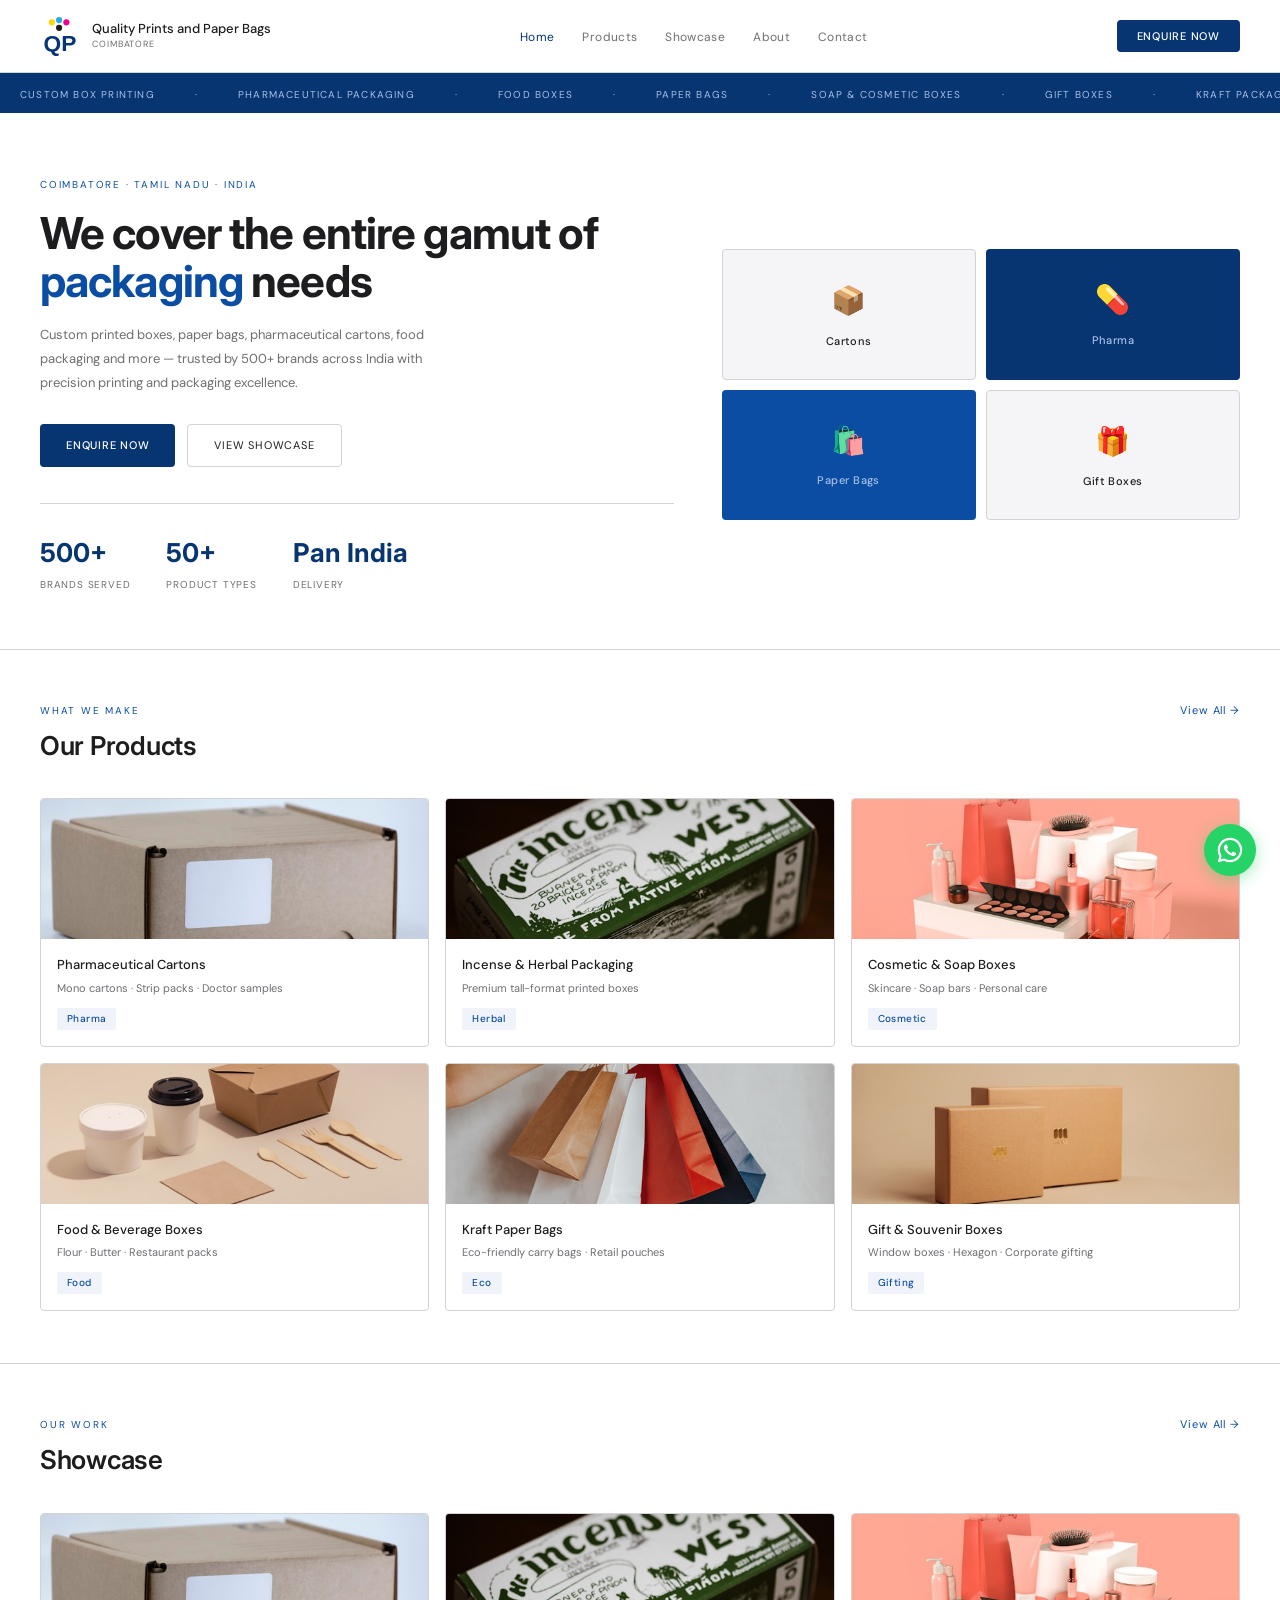
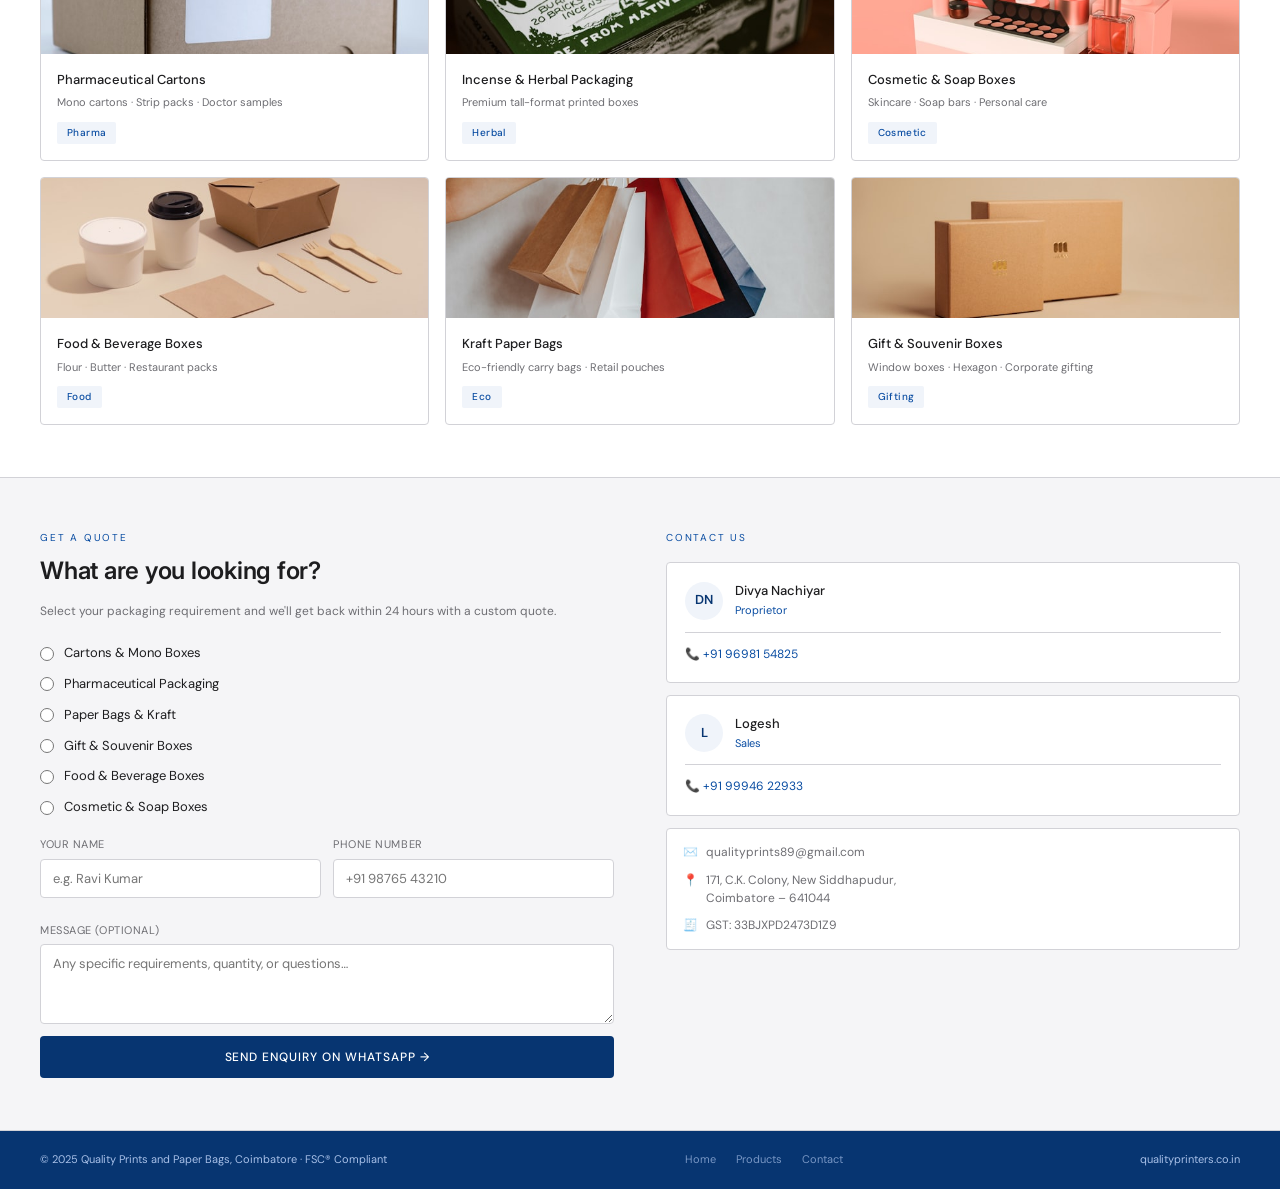
<file: index.html>
<!DOCTYPE html>
<html lang="en">
<head>
<meta charset="UTF-8"/>
<meta name="viewport" content="width=device-width,initial-scale=1.0"/>
<meta name="theme-color" content="#073571"/>
<meta name="google-site-verification" content="zQbJFf5h-yKwgG4ZIX8KVKbvY1u_C2QKNH0RUx8UALA" />
<title>Quality Prints and Paper Bags | Custom Packaging Coimbatore</title>
<meta name="description" content="Quality Prints and Paper Bags, Coimbatore — Custom printed boxes, pharmaceutical cartons, paper bags, food packaging and more. Trusted by 500+ brands across India."/>
<meta name="keywords" content="custom packaging coimbatore, printed boxes, pharmaceutical cartons, paper bags, kraft bags, gift boxes, food packaging, soap boxes, cosmetic boxes"/>
<meta property="og:title" content="Quality Prints and Paper Bags | Custom Packaging Coimbatore"/>
<meta property="og:description" content="Custom printed boxes, pharmaceutical cartons, paper bags and more — trusted by 500+ brands across India."/>
<meta property="og:type" content="website"/>
<meta property="og:url" content="https://qualityprinters.co.in/"/>
<meta property="og:image" content="https://qualityprinters.co.in/assets/images/og-cover.jpg"/>
<link rel="canonical" href="https://qualityprinters.co.in/"/>
<link href="https://fonts.googleapis.com/css2?family=Inter:wght@400;500;600;700&family=DM+Sans:wght@300;400;500&display=swap" rel="stylesheet"/>
<link rel="icon" type="image/svg+xml" href="assets/images/favicon.svg"/>
<link rel="icon" type="image/png" sizes="32x32" href="assets/images/favicon-32.png"/>
<link rel="apple-touch-icon" href="assets/images/apple-touch-icon.png"/>
<link rel="stylesheet" href="assets/css/style.css"/>
<!-- Google tag (gtag.js) -->
<script async src="https://www.googletagmanager.com/gtag/js?id=G-1MWSBVW110"></script>
<script>
  window.dataLayer = window.dataLayer || [];
  function gtag(){dataLayer.push(arguments);}
  gtag('js', new Date());
  gtag('config', 'G-1MWSBVW110');
</script>
<script type="application/ld+json">
{
  "@context": "https://schema.org",
  "@type": "LocalBusiness",
  "@id": "https://qualityprinters.co.in/#business",
  "name": "Quality Prints and Paper Bags",
  "description": "Custom printing and packaging manufacturer in Coimbatore — pharmaceutical mono cartons, printed boxes, kraft paper bags, cosmetic and soap boxes, food packaging and gift boxes. FSC compliant — responsibly sourced paper and board. Trusted by 500+ brands across India.",
  "url": "https://qualityprinters.co.in/",
  "telephone": "+919698154825",
  "email": "qualityprints89@gmail.com",
  "image": "https://qualityprinters.co.in/assets/images/og-cover.jpg",
  "priceRange": "₹₹",
  "address": {
    "@type": "PostalAddress",
    "streetAddress": "171, C.K. Colony, New Siddhapudur",
    "addressLocality": "Coimbatore",
    "addressRegion": "Tamil Nadu",
    "postalCode": "641044",
    "addressCountry": "IN"
  },
  "geo": {
    "@type": "GeoCoordinates",
    "latitude": 11.0224822,
    "longitude": 76.972878
  },
  "hasMap": "https://www.google.com/maps/place/Quality+Prints+%26+Paper+Bags/@11.0224822,76.972878,17z",
  "openingHoursSpecification": {
    "@type": "OpeningHoursSpecification",
    "dayOfWeek": ["Monday","Tuesday","Wednesday","Thursday","Friday","Saturday"],
    "opens": "09:00",
    "closes": "19:00"
  },
  "founder": {
    "@type": "Person",
    "name": "Divya Nachiyar"
  },
  "areaServed": "IN",
  "sameAs": []
}
</script>
</head>
<body>

<!-- NAV -->
<nav>
  <a class="nav-logo" href="index.html">
    <div class="logo-mark">
      <svg viewBox="0 0 44 44" aria-hidden="true">
        <circle cx="13" cy="7" r="3.4" fill="#FFD60A"/>
        <circle cx="21" cy="4.5" r="3.4" fill="#27AAE1"/>
        <circle cx="29" cy="7" r="3.4" fill="#EC008C"/>
        <circle cx="21" cy="13" r="3.4" fill="#1d1d1f"/>
        <text x="22" y="39" text-anchor="middle" font-family="Arial, Helvetica, sans-serif" font-size="25" font-weight="bold" fill="#073571">QP</text>
      </svg>
    </div>
    <div class="brand-text">
      <div class="name">Quality Prints and Paper Bags</div>
      <div class="sub">Coimbatore</div>
    </div>
  </a>
  <ul class="nav-links">
    <li><a href="index.html">Home</a></li>
    <li><a href="products.html">Products</a></li>
    <li><a href="showcase.html">Showcase</a></li>
    <li><a href="about.html">About</a></li>
    <li><a href="contact.html">Contact</a></li>
  </ul>
  <button class="nav-cta" data-scroll="enquiry">Enquire Now</button>
  <button class="nav-hamburger" id="hamburger" aria-label="Open menu">
    <span></span><span></span><span></span>
  </button>
</nav>

<!-- MOBILE OVERLAY -->
<div class="nav-overlay" id="navOverlay">
  <a href="index.html">Home</a>
  <a href="products.html">Products</a>
  <a href="showcase.html">Showcase</a>
  <a href="about.html">About</a>
  <a href="contact.html">Contact</a>
  <a href="contact.html" class="nav-cta">Enquire Now</a>
</div>

<!-- TICKER -->
<div class="ticker" aria-hidden="true">
  <div class="ticker-inner">
    <span>Custom Box Printing</span><span>·</span>
    <span>Pharmaceutical Packaging</span><span>·</span>
    <span>Food Boxes</span><span>·</span>
    <span>Paper Bags</span><span>·</span>
    <span>Soap &amp; Cosmetic Boxes</span><span>·</span>
    <span>Gift Boxes</span><span>·</span>
    <span>Kraft Packaging</span><span>·</span>
    <span>Enterprise Bulk Orders</span><span>·</span><span>FSC® Compliant Materials</span><span>·</span>
    <!-- duplicate for seamless loop -->
    <span>Custom Box Printing</span><span>·</span>
    <span>Pharmaceutical Packaging</span><span>·</span>
    <span>Food Boxes</span><span>·</span>
    <span>Paper Bags</span><span>·</span>
    <span>Soap &amp; Cosmetic Boxes</span><span>·</span>
    <span>Gift Boxes</span><span>·</span>
    <span>Kraft Packaging</span><span>·</span>
    <span>Enterprise Bulk Orders</span><span>·</span><span>FSC® Compliant Materials</span><span>·</span>
  </div>
</div>

<!-- HERO -->
<section class="hero">
  <div>
    <div class="hero-label">Coimbatore · Tamil Nadu · India</div>
    <h1>We cover the entire gamut of <em>packaging</em> needs</h1>
    <p>Custom printed boxes, paper bags, pharmaceutical cartons, food packaging and more — trusted by 500+ brands across India with precision printing and packaging excellence.</p>
    <div class="hero-btns">
      <button class="btn-fill" data-scroll="enquiry">Enquire Now</button>
      <a class="btn-outline" href="showcase.html">View Showcase</a>
    </div>
    <div class="hero-stats">
      <div><div class="stat-num">500+</div><div class="stat-label">Brands Served</div></div>
      <div><div class="stat-num">50+</div><div class="stat-label">Product Types</div></div>
      <div><div class="stat-num">Pan India</div><div class="stat-label">Delivery</div></div>
    </div>
  </div>
  <div class="hero-tiles" aria-hidden="true">
    <div class="tile light"><div class="tile-icon">📦</div><div class="tile-label">Cartons</div></div>
    <div class="tile dark1"><div class="tile-icon">💊</div><div class="tile-label">Pharma</div></div>
    <div class="tile dark2"><div class="tile-icon">🛍️</div><div class="tile-label">Paper Bags</div></div>
    <div class="tile light"><div class="tile-icon">🎁</div><div class="tile-label">Gift Boxes</div></div>
  </div>
</section>

<!-- PRODUCTS PREVIEW -->
<section class="showcase" id="products">
  <div class="section-header">
    <div>
      <div class="section-label">What We Make</div>
      <div class="section-title">Our Products</div>
    </div>
    <a class="view-all" href="products.html">View All →</a>
  </div>
  <div class="card-grid">
    <div class="product-card">
      <div class="card-img" style="background:#073571;padding:0"><img src="assets/images/pharma-cartons.jpg" alt="Pharmaceutical Cartons" loading="lazy" style="width:100%;height:100%;object-fit:cover;display:block"/></div>
      <div class="card-body">
        <div class="card-title">Pharmaceutical Cartons</div>
        <div class="card-sub">Mono cartons · Strip packs · Doctor samples</div>
        <span class="card-tag">Pharma</span>
      </div>
    </div>
    <div class="product-card">
      <div class="card-img" style="background:#2E7D32;padding:0"><img src="assets/images/herbal-packaging.jpg" alt="Incense and Herbal Packaging" loading="lazy" style="width:100%;height:100%;object-fit:cover;display:block"/></div>
      <div class="card-body">
        <div class="card-title">Incense &amp; Herbal Packaging</div>
        <div class="card-sub">Premium tall-format printed boxes</div>
        <span class="card-tag">Herbal</span>
      </div>
    </div>
    <div class="product-card">
      <div class="card-img" style="background:#388E3C;padding:0"><img src="assets/images/cosmetic-boxes.jpg" alt="Cosmetic and Soap Boxes" loading="lazy" style="width:100%;height:100%;object-fit:cover;display:block"/></div>
      <div class="card-body">
        <div class="card-title">Cosmetic &amp; Soap Boxes</div>
        <div class="card-sub">Skincare · Soap bars · Personal care</div>
        <span class="card-tag">Cosmetic</span>
      </div>
    </div>
    <div class="product-card">
      <div class="card-img" style="background:#073571;padding:0"><img src="assets/images/food-boxes.jpg" alt="Food and Beverage Boxes" loading="lazy" style="width:100%;height:100%;object-fit:cover;display:block"/></div>
      <div class="card-body">
        <div class="card-title">Food &amp; Beverage Boxes</div>
        <div class="card-sub">Flour · Butter · Restaurant packs</div>
        <span class="card-tag">Food</span>
      </div>
    </div>
    <div class="product-card">
      <div class="card-img" style="background:#2E7D32;padding:0"><img src="assets/images/kraft-bags.jpg" alt="Kraft Paper Bags" loading="lazy" style="width:100%;height:100%;object-fit:cover;display:block"/></div>
      <div class="card-body">
        <div class="card-title">Kraft Paper Bags</div>
        <div class="card-sub">Eco-friendly carry bags · Retail pouches</div>
        <span class="card-tag">Eco</span>
      </div>
    </div>
    <div class="product-card">
      <div class="card-img" style="background:#388E3C;padding:0"><img src="assets/images/gift-boxes.jpg" alt="Gift and Souvenir Boxes" loading="lazy" style="width:100%;height:100%;object-fit:cover;display:block"/></div>
      <div class="card-body">
        <div class="card-title">Gift &amp; Souvenir Boxes</div>
        <div class="card-sub">Window boxes · Hexagon · Corporate gifting</div>
        <span class="card-tag">Gifting</span>
      </div>
    </div>
  </div>
</section>

<!-- SHOWCASE PREVIEW -->
<section class="showcase" id="showcase">
  <div class="section-header">
    <div>
      <div class="section-label">Our Work</div>
      <div class="section-title">Showcase</div>
    </div>
    <a class="view-all" href="showcase.html">View All →</a>
  </div>
  <div class="card-grid">
    <div class="product-card">
      <div class="card-img" style="background:#073571;padding:0"><img src="assets/images/pharma-cartons.jpg" alt="Pharmaceutical Cartons" loading="lazy" style="width:100%;height:100%;object-fit:cover;display:block"/></div>
      <div class="card-body">
        <div class="card-title">Pharmaceutical Cartons</div>
        <div class="card-sub">Mono cartons · Strip packs · Doctor samples</div>
        <span class="card-tag">Pharma</span>
      </div>
    </div>
    <div class="product-card">
      <div class="card-img" style="background:#2E7D32;padding:0"><img src="assets/images/herbal-packaging.jpg" alt="Incense and Herbal Packaging" loading="lazy" style="width:100%;height:100%;object-fit:cover;display:block"/></div>
      <div class="card-body">
        <div class="card-title">Incense &amp; Herbal Packaging</div>
        <div class="card-sub">Premium tall-format printed boxes</div>
        <span class="card-tag">Herbal</span>
      </div>
    </div>
    <div class="product-card">
      <div class="card-img" style="background:#388E3C;padding:0"><img src="assets/images/cosmetic-boxes.jpg" alt="Cosmetic and Soap Boxes" loading="lazy" style="width:100%;height:100%;object-fit:cover;display:block"/></div>
      <div class="card-body">
        <div class="card-title">Cosmetic &amp; Soap Boxes</div>
        <div class="card-sub">Skincare · Soap bars · Personal care</div>
        <span class="card-tag">Cosmetic</span>
      </div>
    </div>
    <div class="product-card">
      <div class="card-img" style="background:#073571;padding:0"><img src="assets/images/food-boxes.jpg" alt="Food and Beverage Boxes" loading="lazy" style="width:100%;height:100%;object-fit:cover;display:block"/></div>
      <div class="card-body">
        <div class="card-title">Food &amp; Beverage Boxes</div>
        <div class="card-sub">Flour · Butter · Restaurant packs</div>
        <span class="card-tag">Food</span>
      </div>
    </div>
    <div class="product-card">
      <div class="card-img" style="background:#2E7D32;padding:0"><img src="assets/images/kraft-bags.jpg" alt="Kraft Paper Bags" loading="lazy" style="width:100%;height:100%;object-fit:cover;display:block"/></div>
      <div class="card-body">
        <div class="card-title">Kraft Paper Bags</div>
        <div class="card-sub">Eco-friendly carry bags · Retail pouches</div>
        <span class="card-tag">Eco</span>
      </div>
    </div>
    <div class="product-card">
      <div class="card-img" style="background:#388E3C;padding:0"><img src="assets/images/gift-boxes.jpg" alt="Gift and Souvenir Boxes" loading="lazy" style="width:100%;height:100%;object-fit:cover;display:block"/></div>
      <div class="card-body">
        <div class="card-title">Gift &amp; Souvenir Boxes</div>
        <div class="card-sub">Window boxes · Hexagon · Corporate gifting</div>
        <span class="card-tag">Gifting</span>
      </div>
    </div>
  </div>
</section>

<!-- ENQUIRY -->
<section class="enquiry" id="enquiry">
  <div class="enq-form">
    <div class="section-label">Get a Quote</div>
    <h2>What are you looking for?</h2>
    <p>Select your packaging requirement and we'll get back within 24 hours with a custom quote.</p>
    <form id="enquiryForm" novalidate>
      <div class="radio-list">
        <label><input type="radio" name="cat" value="Cartons &amp; Mono Boxes"> Cartons &amp; Mono Boxes</label>
        <label><input type="radio" name="cat" value="Pharmaceutical Packaging"> Pharmaceutical Packaging</label>
        <label><input type="radio" name="cat" value="Paper Bags &amp; Kraft"> Paper Bags &amp; Kraft</label>
        <label><input type="radio" name="cat" value="Gift &amp; Souvenir Boxes"> Gift &amp; Souvenir Boxes</label>
        <label><input type="radio" name="cat" value="Food &amp; Beverage Boxes"> Food &amp; Beverage Boxes</label>
        <label><input type="radio" name="cat" value="Cosmetic &amp; Soap Boxes"> Cosmetic &amp; Soap Boxes</label>
      </div>
      <div class="form-row">
        <div class="form-group">
          <label for="enqName">Your Name</label>
          <input type="text" id="enqName" placeholder="e.g. Ravi Kumar" required/>
        </div>
        <div class="form-group">
          <label for="enqPhone">Phone Number</label>
          <input type="tel" id="enqPhone" placeholder="+91 98765 43210"/>
        </div>
      </div>
      <div class="form-group">
        <label for="enqMsg">Message (optional)</label>
        <textarea id="enqMsg" placeholder="Any specific requirements, quantity, or questions…"></textarea>
      </div>
      <button type="submit" class="enq-submit">Send Enquiry on WhatsApp →</button>
    </form>
  </div>
  <div class="contact-col">
    <div class="section-label">Contact Us</div>
    <div class="person-card">
      <div class="person-top">
        <div class="avatar">DN</div>
        <div>
          <div class="person-name">Divya Nachiyar</div>
          <div class="person-role">Proprietor</div>
        </div>
      </div>
      <div class="contact-detail">
        📞 <a href="tel:+919698154825">+91 96981 54825</a>
      </div>
    </div>
    <div class="person-card">
      <div class="person-top">
        <div class="avatar">L</div>
        <div>
          <div class="person-name">Logesh</div>
          <div class="person-role">Sales</div>
        </div>
      </div>
      <div class="contact-detail">
        📞 <a href="tel:+919994622933">+91 99946 22933</a>
      </div>
    </div>
    <div class="info-card">
      <div class="info-row">✉️ <span><a href="mailto:qualityprints89@gmail.com">qualityprints89@gmail.com</a></span></div>
      <div class="info-row">📍 <span>171, C.K. Colony, New Siddhapudur,<br>Coimbatore – 641044</span></div>
      <div class="info-row">🧾 <span>GST: 33BJXPD2473D1Z9</span></div>
    </div>
  </div>
</section>

<!-- FOOTER -->
<footer>
  <div class="copy">© 2025 Quality Prints and Paper Bags, Coimbatore · FSC® Compliant</div>
  <div class="footer-middle">
    <a class="footer-link" href="index.html">Home</a>
    <a class="footer-link" href="products.html">Products</a>
    <a class="footer-link" href="contact.html">Contact</a>
  </div>
  <div class="domain">qualityprinters.co.in</div>
</footer>

<!-- FLOATING WHATSAPP -->
<a class="wa-float" href="https://wa.me/919698154825" target="_blank" rel="noopener" aria-label="Chat on WhatsApp">
  <svg viewBox="0 0 32 32" xmlns="http://www.w3.org/2000/svg">
    <path d="M16 2C8.268 2 2 8.268 2 16c0 2.494.658 4.833 1.806 6.858L2 30l7.348-1.778A13.93 13.93 0 0016 30c7.732 0 14-6.268 14-14S23.732 2 16 2zm0 25.5a11.44 11.44 0 01-5.838-1.601l-.42-.25-4.36 1.055 1.085-4.25-.274-.436A11.453 11.453 0 014.5 16C4.5 9.648 9.648 4.5 16 4.5S27.5 9.648 27.5 16 22.352 27.5 16 27.5zm6.29-8.48c-.344-.172-2.04-1.006-2.355-1.12-.315-.115-.545-.172-.775.173-.23.344-.888 1.12-1.09 1.35-.2.23-.4.258-.744.086-.344-.172-1.452-.535-2.765-1.705-1.022-.912-1.712-2.038-1.912-2.382-.2-.344-.021-.53.15-.701.155-.155.344-.402.516-.603.172-.201.23-.344.344-.573.115-.23.058-.43-.029-.602-.086-.172-.775-1.87-1.062-2.562-.28-.672-.563-.58-.775-.59-.2-.009-.43-.011-.66-.011-.23 0-.602.086-.917.43-.315.344-1.204 1.176-1.204 2.868s1.232 3.327 1.404 3.556c.172.23 2.426 3.703 5.877 5.193.82.354 1.46.566 1.96.724.823.262 1.572.225 2.164.137.66-.099 2.04-.833 2.328-1.637.287-.803.287-1.492.2-1.636-.086-.143-.315-.23-.66-.402z"/>
  </svg>
</a>

<script src="assets/js/main.js"></script>
</body>
</html>
</file>
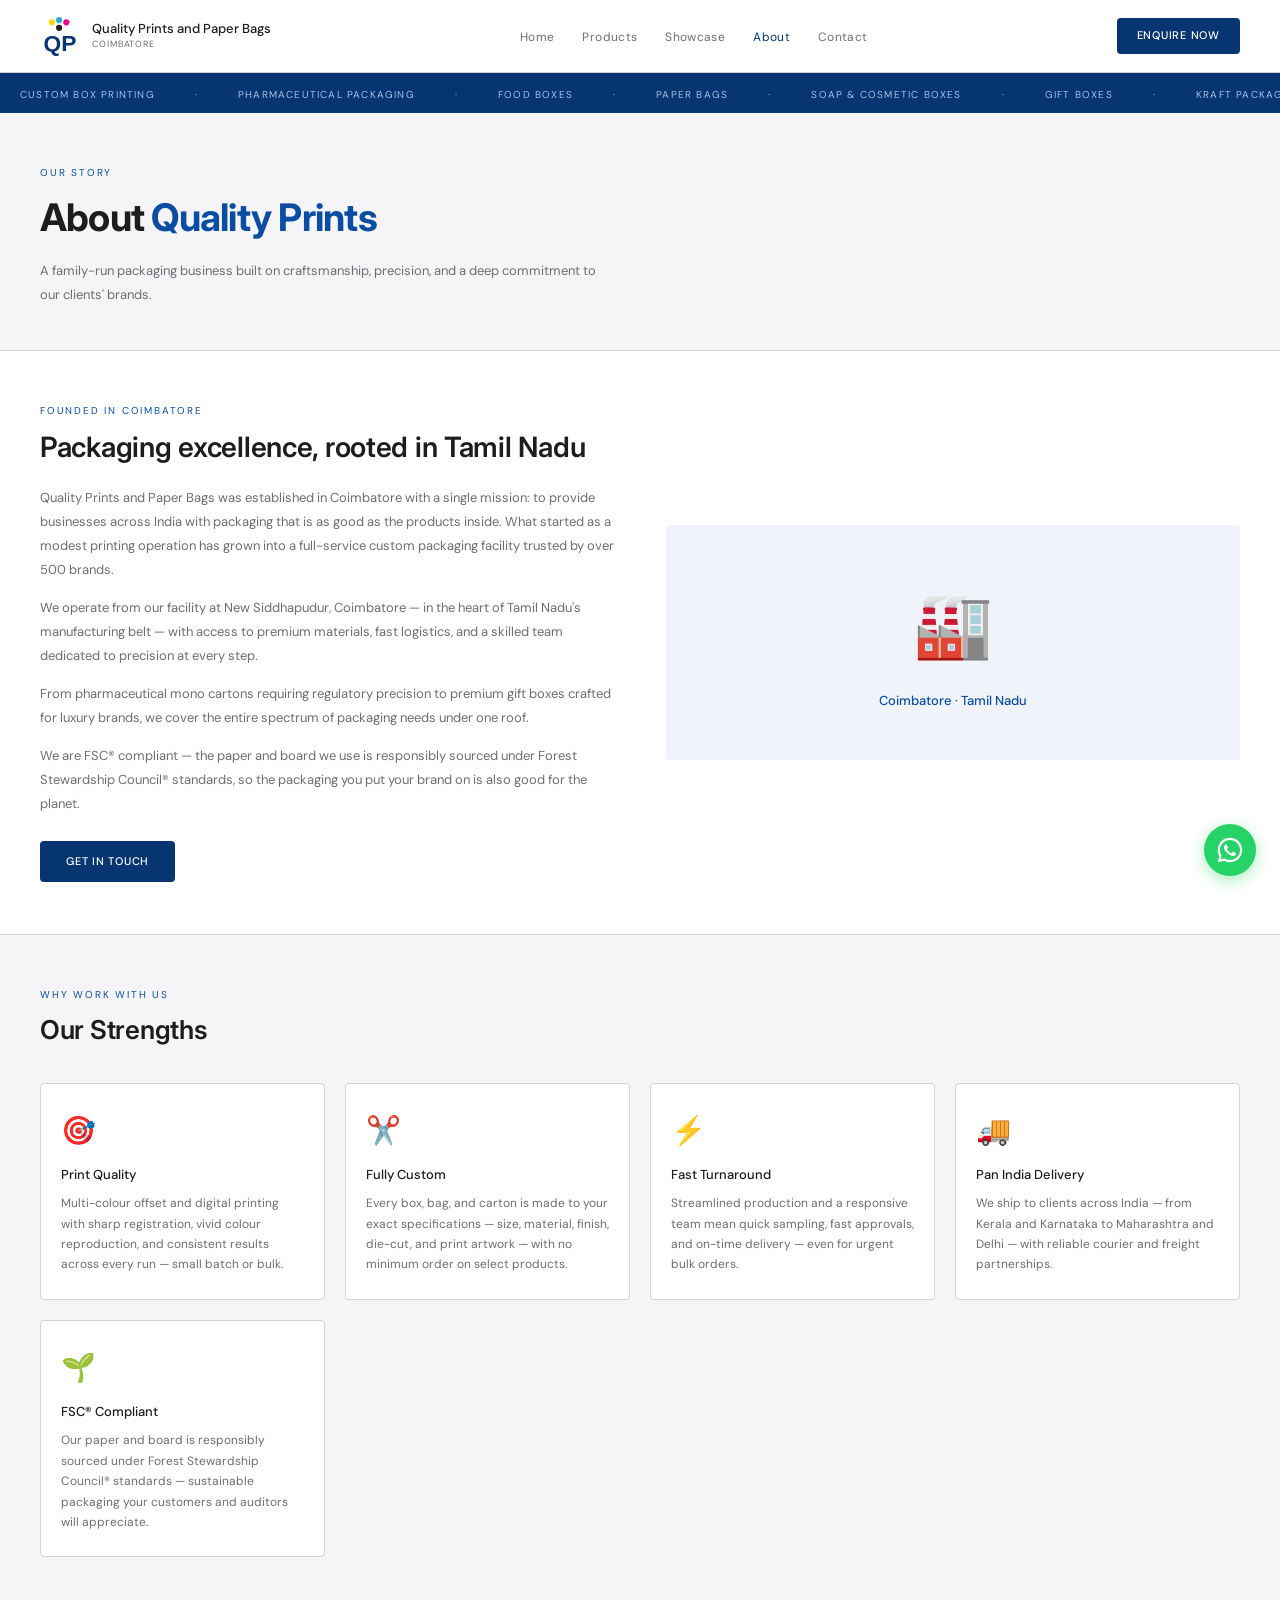
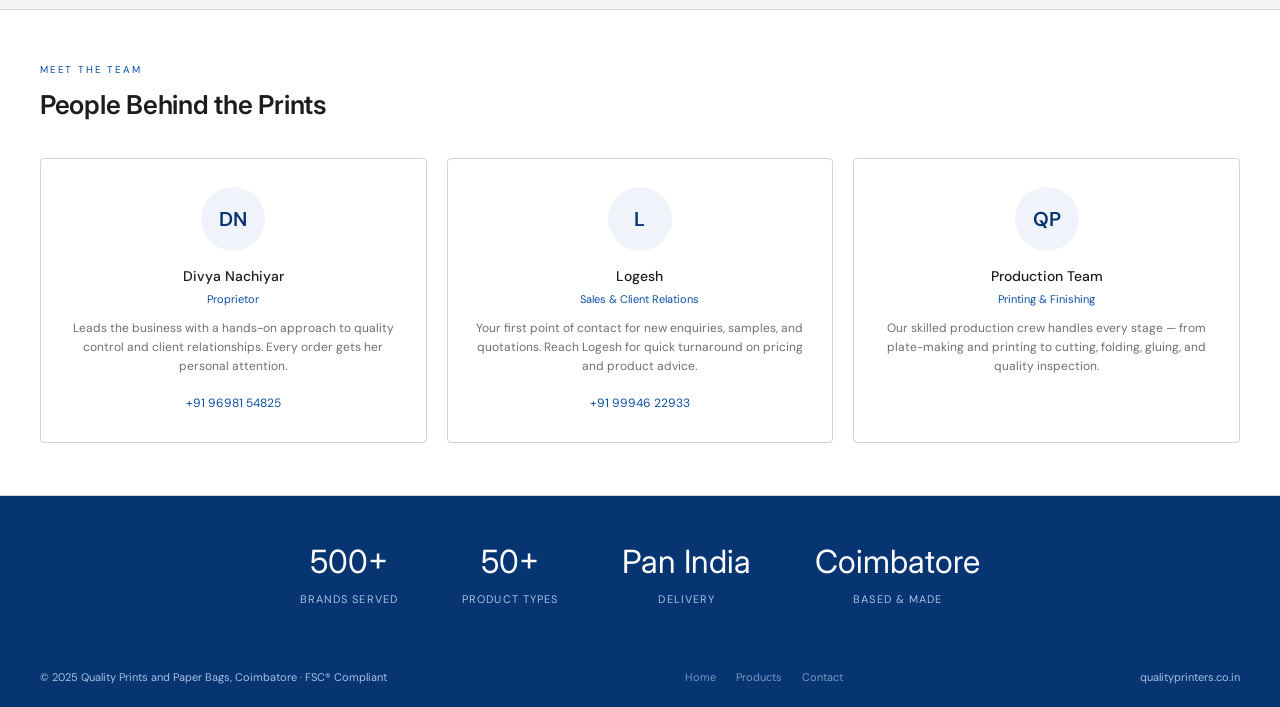
<file: about.html>
<!DOCTYPE html>
<html lang="en">
<head>
<meta charset="UTF-8"/>
<meta name="viewport" content="width=device-width,initial-scale=1.0"/>
<meta name="theme-color" content="#073571"/>
<title>About Us | Quality Prints and Paper Bags Coimbatore</title>
<meta name="description" content="Learn about Quality Prints and Paper Bags — a Coimbatore-based custom packaging manufacturer trusted by 500+ brands across India for over a decade."/>
<meta name="keywords" content="about quality prints coimbatore, packaging manufacturer coimbatore, custom box printing company tamil nadu"/>
<meta property="og:title" content="About Us | Quality Prints and Paper Bags"/>
<meta property="og:description" content="Coimbatore-based packaging manufacturer trusted by 500+ brands across India."/>
<meta property="og:type" content="website"/>
<meta property="og:url" content="https://qualityprinters.co.in/about.html"/>
<meta property="og:image" content="https://qualityprinters.co.in/assets/images/og-cover.jpg"/>
<link rel="canonical" href="https://qualityprinters.co.in/about.html"/>
<link href="https://fonts.googleapis.com/css2?family=Inter:wght@400;500;600;700&family=DM+Sans:wght@300;400;500&display=swap" rel="stylesheet"/>
<link rel="icon" type="image/svg+xml" href="assets/images/favicon.svg"/>
<link rel="icon" type="image/png" sizes="32x32" href="assets/images/favicon-32.png"/>
<link rel="apple-touch-icon" href="assets/images/apple-touch-icon.png"/>
<link rel="stylesheet" href="assets/css/style.css"/>
<!-- Google tag (gtag.js) -->
<script async src="https://www.googletagmanager.com/gtag/js?id=G-1MWSBVW110"></script>
<script>
  window.dataLayer = window.dataLayer || [];
  function gtag(){dataLayer.push(arguments);}
  gtag('js', new Date());
  gtag('config', 'G-1MWSBVW110');
</script>
</head>
<body>

<!-- NAV -->
<nav>
  <a class="nav-logo" href="index.html">
    <div class="logo-mark">
      <svg viewBox="0 0 44 44" aria-hidden="true">
        <circle cx="13" cy="7" r="3.4" fill="#FFD60A"/>
        <circle cx="21" cy="4.5" r="3.4" fill="#27AAE1"/>
        <circle cx="29" cy="7" r="3.4" fill="#EC008C"/>
        <circle cx="21" cy="13" r="3.4" fill="#1d1d1f"/>
        <text x="22" y="39" text-anchor="middle" font-family="Arial, Helvetica, sans-serif" font-size="25" font-weight="bold" fill="#073571">QP</text>
      </svg>
    </div>
    <div class="brand-text">
      <div class="name">Quality Prints and Paper Bags</div>
      <div class="sub">Coimbatore</div>
    </div>
  </a>
  <ul class="nav-links">
    <li><a href="index.html">Home</a></li>
    <li><a href="products.html">Products</a></li>
    <li><a href="showcase.html">Showcase</a></li>
    <li><a href="about.html">About</a></li>
    <li><a href="contact.html">Contact</a></li>
  </ul>
  <a class="nav-cta" href="contact.html">Enquire Now</a>
  <button class="nav-hamburger" id="hamburger" aria-label="Open menu">
    <span></span><span></span><span></span>
  </button>
</nav>

<div class="nav-overlay" id="navOverlay">
  <a href="index.html">Home</a>
  <a href="products.html">Products</a>
  <a href="showcase.html">Showcase</a>
  <a href="about.html">About</a>
  <a href="contact.html">Contact</a>
  <a href="contact.html" class="nav-cta">Enquire Now</a>
</div>

<!-- TICKER -->
<div class="ticker" aria-hidden="true">
  <div class="ticker-inner">
    <span>Custom Box Printing</span><span>·</span>
    <span>Pharmaceutical Packaging</span><span>·</span>
    <span>Food Boxes</span><span>·</span>
    <span>Paper Bags</span><span>·</span>
    <span>Soap &amp; Cosmetic Boxes</span><span>·</span>
    <span>Gift Boxes</span><span>·</span>
    <span>Kraft Packaging</span><span>·</span>
    <span>Enterprise Bulk Orders</span><span>·</span><span>FSC® Compliant Materials</span><span>·</span>
    <span>Custom Box Printing</span><span>·</span>
    <span>Pharmaceutical Packaging</span><span>·</span>
    <span>Food Boxes</span><span>·</span>
    <span>Paper Bags</span><span>·</span>
    <span>Soap &amp; Cosmetic Boxes</span><span>·</span>
    <span>Gift Boxes</span><span>·</span>
    <span>Kraft Packaging</span><span>·</span>
    <span>Enterprise Bulk Orders</span><span>·</span><span>FSC® Compliant Materials</span><span>·</span>
  </div>
</div>

<!-- PAGE HERO -->
<div class="page-hero">
  <div class="section-label">Our Story</div>
  <h1>About <em>Quality Prints</em></h1>
  <p>A family-run packaging business built on craftsmanship, precision, and a deep commitment to our clients' brands.</p>
</div>

<!-- STORY SECTION -->
<section class="about-story">
  <div class="about-story-text">
    <div class="section-label">Founded in Coimbatore</div>
    <h2>Packaging excellence, rooted in Tamil Nadu</h2>
    <p>Quality Prints and Paper Bags was established in Coimbatore with a single mission: to provide businesses across India with packaging that is as good as the products inside. What started as a modest printing operation has grown into a full-service custom packaging facility trusted by over 500 brands.</p>
    <p>We operate from our facility at New Siddhapudur, Coimbatore — in the heart of Tamil Nadu's manufacturing belt — with access to premium materials, fast logistics, and a skilled team dedicated to precision at every step.</p>
    <p>From pharmaceutical mono cartons requiring regulatory precision to premium gift boxes crafted for luxury brands, we cover the entire spectrum of packaging needs under one roof.</p>
    <p>We are FSC® compliant — the paper and board we use is responsibly sourced under Forest Stewardship Council® standards, so the packaging you put your brand on is also good for the planet.</p>
    <div style="margin-top:24px">
      <a class="btn-fill" href="contact.html">Get in Touch</a>
    </div>
  </div>
  <div class="about-visual" aria-hidden="true">
    🏭
    <div style="font-family:'DM Sans',sans-serif;font-size:13px;color:var(--green2);margin-top:16px;font-weight:500;">Coimbatore · Tamil Nadu</div>
  </div>
</section>

<!-- WHY CHOOSE US -->
<section class="why-section">
  <div class="section-label">Why Work With Us</div>
  <div class="section-title">Our Strengths</div>
  <div class="why-grid">
    <div class="why-card">
      <div class="why-icon">🎯</div>
      <div class="why-title">Print Quality</div>
      <div class="why-text">Multi-colour offset and digital printing with sharp registration, vivid colour reproduction, and consistent results across every run — small batch or bulk.</div>
    </div>
    <div class="why-card">
      <div class="why-icon">✂️</div>
      <div class="why-title">Fully Custom</div>
      <div class="why-text">Every box, bag, and carton is made to your exact specifications — size, material, finish, die-cut, and print artwork — with no minimum order on select products.</div>
    </div>
    <div class="why-card">
      <div class="why-icon">⚡</div>
      <div class="why-title">Fast Turnaround</div>
      <div class="why-text">Streamlined production and a responsive team mean quick sampling, fast approvals, and on-time delivery — even for urgent bulk orders.</div>
    </div>
    <div class="why-card">
      <div class="why-icon">🚚</div>
      <div class="why-title">Pan India Delivery</div>
      <div class="why-text">We ship to clients across India — from Kerala and Karnataka to Maharashtra and Delhi — with reliable courier and freight partnerships.</div>
    </div>
    <div class="why-card">
      <div class="why-icon">🌱</div>
      <div class="why-title">FSC® Compliant</div>
      <div class="why-text">Our paper and board is responsibly sourced under Forest Stewardship Council® standards — sustainable packaging your customers and auditors will appreciate.</div>
    </div>
  </div>
</section>

<!-- TEAM SECTION -->
<section class="team-section">
  <div class="section-label">Meet the Team</div>
  <div class="section-title">People Behind the Prints</div>
  <div class="team-grid">
    <div class="team-card">
      <div class="team-avatar">DN</div>
      <div class="team-name">Divya Nachiyar</div>
      <div class="team-role">Proprietor</div>
      <div class="team-info">Leads the business with a hands-on approach to quality control and client relationships. Every order gets her personal attention.</div>
      <div style="margin-top:12px">
        <a href="tel:+919698154825" style="font-family:'DM Sans',sans-serif;font-size:12px;color:var(--green2);">+91 96981 54825</a>
      </div>
    </div>
    <div class="team-card">
      <div class="team-avatar">L</div>
      <div class="team-name">Logesh</div>
      <div class="team-role">Sales &amp; Client Relations</div>
      <div class="team-info">Your first point of contact for new enquiries, samples, and quotations. Reach Logesh for quick turnaround on pricing and product advice.</div>
      <div style="margin-top:12px">
        <a href="tel:+919994622933" style="font-family:'DM Sans',sans-serif;font-size:12px;color:var(--green2);">+91 99946 22933</a>
      </div>
    </div>
    <div class="team-card">
      <div class="team-avatar">QP</div>
      <div class="team-name">Production Team</div>
      <div class="team-role">Printing &amp; Finishing</div>
      <div class="team-info">Our skilled production crew handles every stage — from plate-making and printing to cutting, folding, gluing, and quality inspection.</div>
    </div>
  </div>
</section>

<!-- STATS BANNER -->
<section style="background:var(--green);padding:40px;display:flex;justify-content:center;gap:64px;flex-wrap:wrap;">
  <div style="text-align:center;">
    <div style="font-size:32px;font-weight:400;color:var(--white);">500+</div>
    <div style="font-family:'DM Sans',sans-serif;font-size:11px;color:var(--greenmid);letter-spacing:0.1em;text-transform:uppercase;margin-top:4px;">Brands Served</div>
  </div>
  <div style="text-align:center;">
    <div style="font-size:32px;font-weight:400;color:var(--white);">50+</div>
    <div style="font-family:'DM Sans',sans-serif;font-size:11px;color:var(--greenmid);letter-spacing:0.1em;text-transform:uppercase;margin-top:4px;">Product Types</div>
  </div>
  <div style="text-align:center;">
    <div style="font-size:32px;font-weight:400;color:var(--white);">Pan India</div>
    <div style="font-family:'DM Sans',sans-serif;font-size:11px;color:var(--greenmid);letter-spacing:0.1em;text-transform:uppercase;margin-top:4px;">Delivery</div>
  </div>
  <div style="text-align:center;">
    <div style="font-size:32px;font-weight:400;color:var(--white);">Coimbatore</div>
    <div style="font-family:'DM Sans',sans-serif;font-size:11px;color:var(--greenmid);letter-spacing:0.1em;text-transform:uppercase;margin-top:4px;">Based &amp; Made</div>
  </div>
</section>

<!-- FOOTER -->
<footer>
  <div class="copy">© 2025 Quality Prints and Paper Bags, Coimbatore · FSC® Compliant</div>
  <div class="footer-middle">
    <a class="footer-link" href="index.html">Home</a>
    <a class="footer-link" href="products.html">Products</a>
    <a class="footer-link" href="contact.html">Contact</a>
  </div>
  <div class="domain">qualityprinters.co.in</div>
</footer>

<a class="wa-float" href="https://wa.me/919698154825" target="_blank" rel="noopener" aria-label="Chat on WhatsApp">
  <svg viewBox="0 0 32 32" xmlns="http://www.w3.org/2000/svg"><path d="M16 2C8.268 2 2 8.268 2 16c0 2.494.658 4.833 1.806 6.858L2 30l7.348-1.778A13.93 13.93 0 0016 30c7.732 0 14-6.268 14-14S23.732 2 16 2zm0 25.5a11.44 11.44 0 01-5.838-1.601l-.42-.25-4.36 1.055 1.085-4.25-.274-.436A11.453 11.453 0 014.5 16C4.5 9.648 9.648 4.5 16 4.5S27.5 9.648 27.5 16 22.352 27.5 16 27.5zm6.29-8.48c-.344-.172-2.04-1.006-2.355-1.12-.315-.115-.545-.172-.775.173-.23.344-.888 1.12-1.09 1.35-.2.23-.4.258-.744.086-.344-.172-1.452-.535-2.765-1.705-1.022-.912-1.712-2.038-1.912-2.382-.2-.344-.021-.53.15-.701.155-.155.344-.402.516-.603.172-.201.23-.344.344-.573.115-.23.058-.43-.029-.602-.086-.172-.775-1.87-1.062-2.562-.28-.672-.563-.58-.775-.59-.2-.009-.43-.011-.66-.011-.23 0-.602.086-.917.43-.315.344-1.204 1.176-1.204 2.868s1.232 3.327 1.404 3.556c.172.23 2.426 3.703 5.877 5.193.82.354 1.46.566 1.96.724.823.262 1.572.225 2.164.137.66-.099 2.04-.833 2.328-1.637.287-.803.287-1.492.2-1.636-.086-.143-.315-.23-.66-.402z"/></svg>
</a>

<script src="assets/js/main.js"></script>
</body>
</html>
</file>
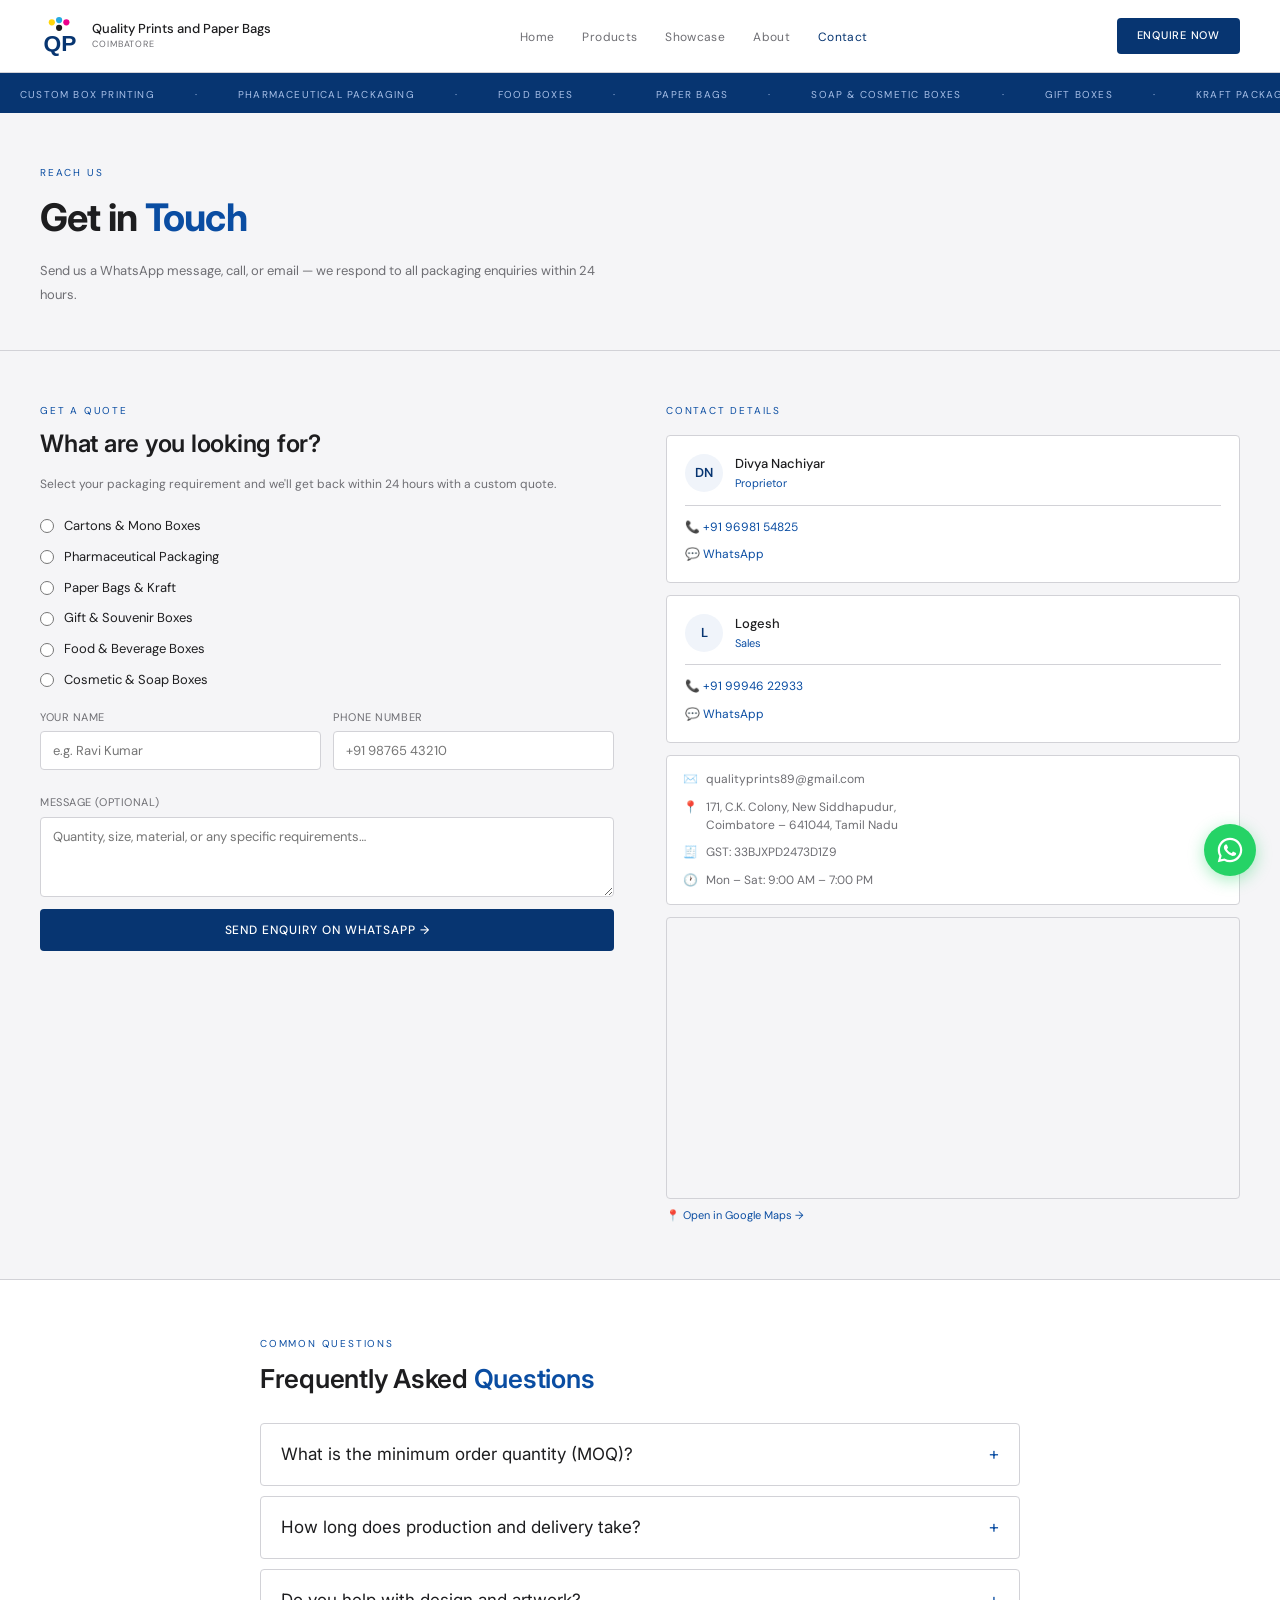
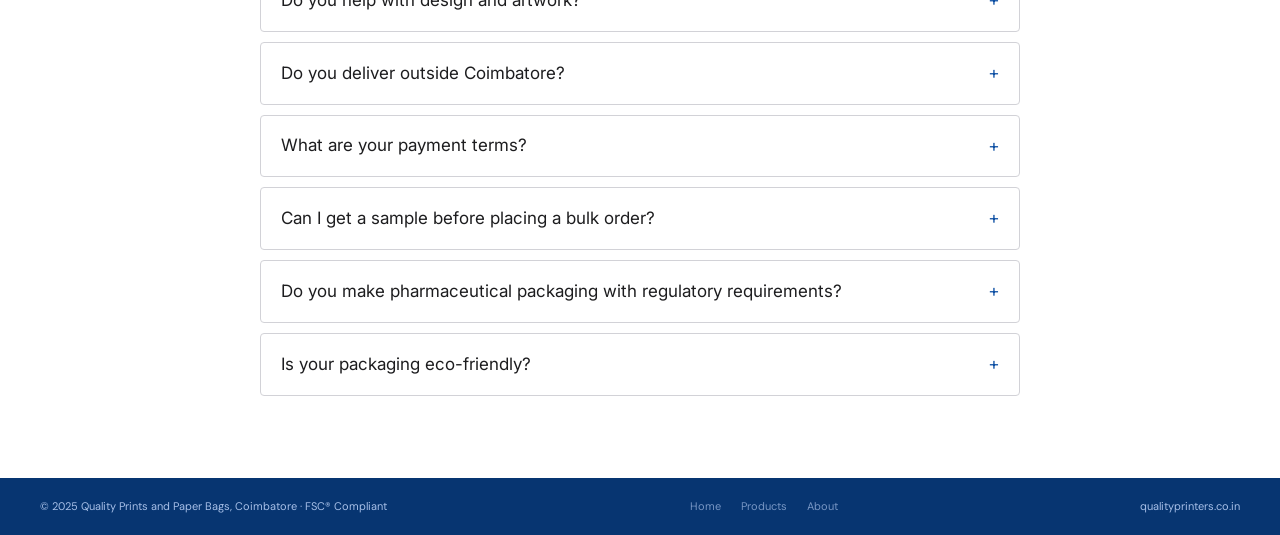
<file: contact.html>
<!DOCTYPE html>
<html lang="en">
<head>
<meta charset="UTF-8"/>
<meta name="viewport" content="width=device-width,initial-scale=1.0"/>
<meta name="theme-color" content="#073571"/>
<title>Contact | Quality Prints and Paper Bags Coimbatore</title>
<meta name="description" content="Contact Quality Prints and Paper Bags, Coimbatore. Call +91 96981 54825 or WhatsApp us for custom packaging quotes. Located at New Siddhapudur, Coimbatore."/>
<meta name="keywords" content="contact quality prints coimbatore, packaging enquiry coimbatore, custom box quote, whatsapp packaging"/>
<meta property="og:title" content="Contact | Quality Prints and Paper Bags"/>
<meta property="og:description" content="Get in touch for custom packaging quotes. WhatsApp, call, or email us from Coimbatore."/>
<meta property="og:type" content="website"/>
<meta property="og:url" content="https://qualityprinters.co.in/contact.html"/>
<meta property="og:image" content="https://qualityprinters.co.in/assets/images/og-cover.jpg"/>
<link rel="canonical" href="https://qualityprinters.co.in/contact.html"/>
<link href="https://fonts.googleapis.com/css2?family=Inter:wght@400;500;600;700&family=DM+Sans:wght@300;400;500&display=swap" rel="stylesheet"/>
<link rel="icon" type="image/svg+xml" href="assets/images/favicon.svg"/>
<link rel="icon" type="image/png" sizes="32x32" href="assets/images/favicon-32.png"/>
<link rel="apple-touch-icon" href="assets/images/apple-touch-icon.png"/>
<link rel="stylesheet" href="assets/css/style.css"/>
<!-- Google tag (gtag.js) -->
<script async src="https://www.googletagmanager.com/gtag/js?id=G-1MWSBVW110"></script>
<script>
  window.dataLayer = window.dataLayer || [];
  function gtag(){dataLayer.push(arguments);}
  gtag('js', new Date());
  gtag('config', 'G-1MWSBVW110');
</script>
<script type="application/ld+json">
{
  "@context": "https://schema.org",
  "@type": "LocalBusiness",
  "@id": "https://qualityprinters.co.in/#business",
  "name": "Quality Prints and Paper Bags",
  "description": "Custom printing and packaging manufacturer in Coimbatore — pharmaceutical mono cartons, printed boxes, kraft paper bags, cosmetic and soap boxes, food packaging and gift boxes. FSC compliant — responsibly sourced paper and board. Trusted by 500+ brands across India.",
  "url": "https://qualityprinters.co.in/",
  "telephone": "+919698154825",
  "email": "qualityprints89@gmail.com",
  "priceRange": "₹₹",
  "address": {
    "@type": "PostalAddress",
    "streetAddress": "171, C.K. Colony, New Siddhapudur",
    "addressLocality": "Coimbatore",
    "addressRegion": "Tamil Nadu",
    "postalCode": "641044",
    "addressCountry": "IN"
  },
  "geo": {
    "@type": "GeoCoordinates",
    "latitude": 11.0224822,
    "longitude": 76.972878
  },
  "hasMap": "https://www.google.com/maps/place/Quality+Prints+%26+Paper+Bags/@11.0224822,76.972878,17z",
  "openingHoursSpecification": {
    "@type": "OpeningHoursSpecification",
    "dayOfWeek": ["Monday","Tuesday","Wednesday","Thursday","Friday","Saturday"],
    "opens": "09:00",
    "closes": "19:00"
  },
  "founder": {
    "@type": "Person",
    "name": "Divya Nachiyar"
  },
  "areaServed": "IN"
}
</script>
<script type="application/ld+json">
{
  "@context": "https://schema.org",
  "@type": "FAQPage",
  "mainEntity": [
    {
      "@type": "Question",
      "name": "What is the minimum order quantity (MOQ)?",
      "acceptedAnswer": { "@type": "Answer", "text": "MOQ depends on the product — printed cartons and mono boxes typically start from 1,000 pieces, and paper bags from 500 pieces. We also take up smaller batches for select products. Contact us on WhatsApp and we'll confirm the exact MOQ for your item." }
    },
    {
      "@type": "Question",
      "name": "How long does production and delivery take?",
      "acceptedAnswer": { "@type": "Answer", "text": "Standard orders are typically ready in 7–10 working days after artwork approval. Larger or speciality orders may take longer — we always confirm the timeline with your quote. Urgent requirements can often be accommodated." }
    },
    {
      "@type": "Question",
      "name": "Do you help with design and artwork?",
      "acceptedAnswer": { "@type": "Answer", "text": "Yes. If you have print-ready files, we work with those directly. If not, our team helps you with layout, sizing and design adjustments so your packaging comes out exactly as intended." }
    },
    {
      "@type": "Question",
      "name": "Do you deliver outside Coimbatore?",
      "acceptedAnswer": { "@type": "Answer", "text": "Yes — we deliver pan India. We are based in New Siddhapudur, Coimbatore, and regularly ship to customers across Tamil Nadu and the rest of India through reliable logistics partners." }
    },
    {
      "@type": "Question",
      "name": "What are your payment terms?",
      "acceptedAnswer": { "@type": "Answer", "text": "We normally take an advance to begin production, with the balance payable on dispatch or delivery. Exact terms are confirmed along with your quotation. We are a GST-registered business and provide proper tax invoices." }
    },
    {
      "@type": "Question",
      "name": "Can I get a sample before placing a bulk order?",
      "acceptedAnswer": { "@type": "Answer", "text": "Yes, samples can be arranged for most products before bulk production so you can check the material, print quality and finish. Contact us on WhatsApp at +91 96981 54825 to request a sample." }
    },
    {
      "@type": "Question",
      "name": "Do you make pharmaceutical packaging with regulatory requirements?",
      "acceptedAnswer": { "@type": "Answer", "text": "Yes — pharmaceutical mono cartons and strip packs are one of our specialities. We print batch details, regulatory text and barcodes to your specification, with the accuracy and consistency pharma packaging demands." }
    },
    {
      "@type": "Question",
      "name": "Is your packaging eco-friendly?",
      "acceptedAnswer": { "@type": "Answer", "text": "Yes — we are FSC compliant. The paper and board we use is responsibly sourced under Forest Stewardship Council standards, and options like kraft paper bags are recyclable and biodegradable." }
    }
  ]
}
</script>
</head>
<body>

<!-- NAV -->
<nav>
  <a class="nav-logo" href="index.html">
    <div class="logo-mark">
      <svg viewBox="0 0 44 44" aria-hidden="true">
        <circle cx="13" cy="7" r="3.4" fill="#FFD60A"/>
        <circle cx="21" cy="4.5" r="3.4" fill="#27AAE1"/>
        <circle cx="29" cy="7" r="3.4" fill="#EC008C"/>
        <circle cx="21" cy="13" r="3.4" fill="#1d1d1f"/>
        <text x="22" y="39" text-anchor="middle" font-family="Arial, Helvetica, sans-serif" font-size="25" font-weight="bold" fill="#073571">QP</text>
      </svg>
    </div>
    <div class="brand-text">
      <div class="name">Quality Prints and Paper Bags</div>
      <div class="sub">Coimbatore</div>
    </div>
  </a>
  <ul class="nav-links">
    <li><a href="index.html">Home</a></li>
    <li><a href="products.html">Products</a></li>
    <li><a href="showcase.html">Showcase</a></li>
    <li><a href="about.html">About</a></li>
    <li><a href="contact.html">Contact</a></li>
  </ul>
  <a class="nav-cta" href="contact.html">Enquire Now</a>
  <button class="nav-hamburger" id="hamburger" aria-label="Open menu">
    <span></span><span></span><span></span>
  </button>
</nav>

<div class="nav-overlay" id="navOverlay">
  <a href="index.html">Home</a>
  <a href="products.html">Products</a>
  <a href="showcase.html">Showcase</a>
  <a href="about.html">About</a>
  <a href="contact.html">Contact</a>
  <a href="contact.html" class="nav-cta">Enquire Now</a>
</div>

<!-- TICKER -->
<div class="ticker" aria-hidden="true">
  <div class="ticker-inner">
    <span>Custom Box Printing</span><span>·</span>
    <span>Pharmaceutical Packaging</span><span>·</span>
    <span>Food Boxes</span><span>·</span>
    <span>Paper Bags</span><span>·</span>
    <span>Soap &amp; Cosmetic Boxes</span><span>·</span>
    <span>Gift Boxes</span><span>·</span>
    <span>Kraft Packaging</span><span>·</span>
    <span>Enterprise Bulk Orders</span><span>·</span><span>FSC® Compliant Materials</span><span>·</span>
    <span>Custom Box Printing</span><span>·</span>
    <span>Pharmaceutical Packaging</span><span>·</span>
    <span>Food Boxes</span><span>·</span>
    <span>Paper Bags</span><span>·</span>
    <span>Soap &amp; Cosmetic Boxes</span><span>·</span>
    <span>Gift Boxes</span><span>·</span>
    <span>Kraft Packaging</span><span>·</span>
    <span>Enterprise Bulk Orders</span><span>·</span><span>FSC® Compliant Materials</span><span>·</span>
  </div>
</div>

<!-- PAGE HERO -->
<div class="page-hero">
  <div class="section-label">Reach Us</div>
  <h1>Get in <em>Touch</em></h1>
  <p>Send us a WhatsApp message, call, or email — we respond to all packaging enquiries within 24 hours.</p>
</div>

<!-- ENQUIRY + CONTACT -->
<section class="enquiry" id="enquiry">
  <div class="enq-form">
    <div class="section-label">Get a Quote</div>
    <h2>What are you looking for?</h2>
    <p>Select your packaging requirement and we'll get back within 24 hours with a custom quote.</p>
    <form id="enquiryForm" novalidate>
      <div class="radio-list">
        <label><input type="radio" name="cat" value="Cartons &amp; Mono Boxes"> Cartons &amp; Mono Boxes</label>
        <label><input type="radio" name="cat" value="Pharmaceutical Packaging"> Pharmaceutical Packaging</label>
        <label><input type="radio" name="cat" value="Paper Bags &amp; Kraft"> Paper Bags &amp; Kraft</label>
        <label><input type="radio" name="cat" value="Gift &amp; Souvenir Boxes"> Gift &amp; Souvenir Boxes</label>
        <label><input type="radio" name="cat" value="Food &amp; Beverage Boxes"> Food &amp; Beverage Boxes</label>
        <label><input type="radio" name="cat" value="Cosmetic &amp; Soap Boxes"> Cosmetic &amp; Soap Boxes</label>
      </div>
      <div class="form-row">
        <div class="form-group">
          <label for="enqName">Your Name</label>
          <input type="text" id="enqName" placeholder="e.g. Ravi Kumar" required/>
        </div>
        <div class="form-group">
          <label for="enqPhone">Phone Number</label>
          <input type="tel" id="enqPhone" placeholder="+91 98765 43210"/>
        </div>
      </div>
      <div class="form-group">
        <label for="enqMsg">Message (optional)</label>
        <textarea id="enqMsg" placeholder="Quantity, size, material, or any specific requirements…"></textarea>
      </div>
      <button type="submit" class="enq-submit">Send Enquiry on WhatsApp →</button>
    </form>
  </div>

  <div class="contact-col">
    <div class="section-label">Contact Details</div>

    <div class="person-card">
      <div class="person-top">
        <div class="avatar">DN</div>
        <div>
          <div class="person-name">Divya Nachiyar</div>
          <div class="person-role">Proprietor</div>
        </div>
      </div>
      <div class="contact-detail" style="margin-bottom:8px;">
        📞 <a href="tel:+919698154825">+91 96981 54825</a>
      </div>
      <div class="contact-detail">
        💬 <a href="https://wa.me/919698154825" target="_blank" rel="noopener">WhatsApp</a>
      </div>
    </div>

    <div class="person-card">
      <div class="person-top">
        <div class="avatar">L</div>
        <div>
          <div class="person-name">Logesh</div>
          <div class="person-role">Sales</div>
        </div>
      </div>
      <div class="contact-detail" style="margin-bottom:8px;">
        📞 <a href="tel:+919994622933">+91 99946 22933</a>
      </div>
      <div class="contact-detail">
        💬 <a href="https://wa.me/919994622933" target="_blank" rel="noopener">WhatsApp</a>
      </div>
    </div>

    <div class="info-card">
      <div class="info-row">✉️ <span><a href="mailto:qualityprints89@gmail.com">qualityprints89@gmail.com</a></span></div>
      <div class="info-row">📍 <span>171, C.K. Colony, New Siddhapudur,<br>Coimbatore – 641044, Tamil Nadu</span></div>
      <div class="info-row">🧾 <span>GST: 33BJXPD2473D1Z9</span></div>
      <div class="info-row">🕐 <span>Mon – Sat: 9:00 AM – 7:00 PM</span></div>
    </div>

    <div style="margin-top:12px;border-radius:4px;overflow:hidden;border:1px solid var(--border);">
      <iframe
        src="https://maps.google.com/maps?q=11.0224822,76.972878&t=&z=17&ie=UTF8&iwloc=&output=embed"
        width="100%"
        height="280"
        style="border:0;display:block;"
        allowfullscreen=""
        loading="lazy"
        referrerpolicy="no-referrer-when-downgrade"
        title="Quality Prints and Paper Bags Location">
      </iframe>
    </div>
    <a href="https://www.google.com/maps/place/Quality+Prints+%26+Paper+Bags/@11.0224822,76.972878,17z"
       target="_blank" rel="noopener"
       style="display:inline-block;margin-top:8px;font-family:'DM Sans',sans-serif;font-size:11px;color:var(--green2);">
      📍 Open in Google Maps →
    </a>
  </div>
</section>

<!-- FAQ -->
<section class="faq" id="faq">
  <div class="section-label">Common Questions</div>
  <h2>Frequently Asked <em>Questions</em></h2>

  <details class="faq-item">
    <summary>What is the minimum order quantity (MOQ)?</summary>
    <p>MOQ depends on the product — printed cartons and mono boxes typically start from 1,000 pieces, and paper bags from 500 pieces. We also take up smaller batches for select products. WhatsApp us your requirement and we'll confirm the exact MOQ for your item.</p>
  </details>

  <details class="faq-item">
    <summary>How long does production and delivery take?</summary>
    <p>Standard orders are typically ready in 7–10 working days after artwork approval. Larger or speciality orders may take longer — we always confirm the timeline with your quote. Urgent requirements can often be accommodated, so do ask.</p>
  </details>

  <details class="faq-item">
    <summary>Do you help with design and artwork?</summary>
    <p>Yes. If you have print-ready files, we work with those directly. If not, our team helps you with layout, sizing and design adjustments so your packaging comes out exactly as intended. Just share your logo and content to get started.</p>
  </details>

  <details class="faq-item">
    <summary>Do you deliver outside Coimbatore?</summary>
    <p>Yes — we deliver pan India. We are based in New Siddhapudur, Coimbatore, and regularly ship to customers across Tamil Nadu and the rest of India through reliable logistics partners.</p>
  </details>

  <details class="faq-item">
    <summary>What are your payment terms?</summary>
    <p>We normally take an advance to begin production, with the balance payable on dispatch or delivery. Exact terms are confirmed along with your quotation. We are a GST-registered business (GSTIN: 33BJXPD2473D1Z9) and provide proper tax invoices.</p>
  </details>

  <details class="faq-item">
    <summary>Can I get a sample before placing a bulk order?</summary>
    <p>Yes, samples can be arranged for most products before bulk production so you can check the material, print quality and finish. Contact us on WhatsApp at +91 96981 54825 to request a sample.</p>
  </details>

  <details class="faq-item">
    <summary>Do you make pharmaceutical packaging with regulatory requirements?</summary>
    <p>Yes — pharmaceutical mono cartons and strip packs are one of our specialities. We print batch details, regulatory text and barcodes to your specification, with the accuracy and consistency pharma packaging demands.</p>
  </details>

  <details class="faq-item">
    <summary>Is your packaging eco-friendly?</summary>
    <p>Yes — we are FSC® compliant. The paper and board we use is responsibly sourced under Forest Stewardship Council® standards, and options like kraft paper bags are recyclable and biodegradable. If your brand needs sustainable packaging, we can recommend the right materials.</p>
  </details>
</section>

<!-- FOOTER -->
<footer>
  <div class="copy">© 2025 Quality Prints and Paper Bags, Coimbatore · FSC® Compliant</div>
  <div class="footer-middle">
    <a class="footer-link" href="index.html">Home</a>
    <a class="footer-link" href="products.html">Products</a>
    <a class="footer-link" href="about.html">About</a>
  </div>
  <div class="domain">qualityprinters.co.in</div>
</footer>

<a class="wa-float" href="https://wa.me/919698154825" target="_blank" rel="noopener" aria-label="Chat on WhatsApp">
  <svg viewBox="0 0 32 32" xmlns="http://www.w3.org/2000/svg"><path d="M16 2C8.268 2 2 8.268 2 16c0 2.494.658 4.833 1.806 6.858L2 30l7.348-1.778A13.93 13.93 0 0016 30c7.732 0 14-6.268 14-14S23.732 2 16 2zm0 25.5a11.44 11.44 0 01-5.838-1.601l-.42-.25-4.36 1.055 1.085-4.25-.274-.436A11.453 11.453 0 014.5 16C4.5 9.648 9.648 4.5 16 4.5S27.5 9.648 27.5 16 22.352 27.5 16 27.5zm6.29-8.48c-.344-.172-2.04-1.006-2.355-1.12-.315-.115-.545-.172-.775.173-.23.344-.888 1.12-1.09 1.35-.2.23-.4.258-.744.086-.344-.172-1.452-.535-2.765-1.705-1.022-.912-1.712-2.038-1.912-2.382-.2-.344-.021-.53.15-.701.155-.155.344-.402.516-.603.172-.201.23-.344.344-.573.115-.23.058-.43-.029-.602-.086-.172-.775-1.87-1.062-2.562-.28-.672-.563-.58-.775-.59-.2-.009-.43-.011-.66-.011-.23 0-.602.086-.917.43-.315.344-1.204 1.176-1.204 2.868s1.232 3.327 1.404 3.556c.172.23 2.426 3.703 5.877 5.193.82.354 1.46.566 1.96.724.823.262 1.572.225 2.164.137.66-.099 2.04-.833 2.328-1.637.287-.803.287-1.492.2-1.636-.086-.143-.315-.23-.66-.402z"/></svg>
</a>

<script src="assets/js/main.js"></script>
</body>
</html>
</file>
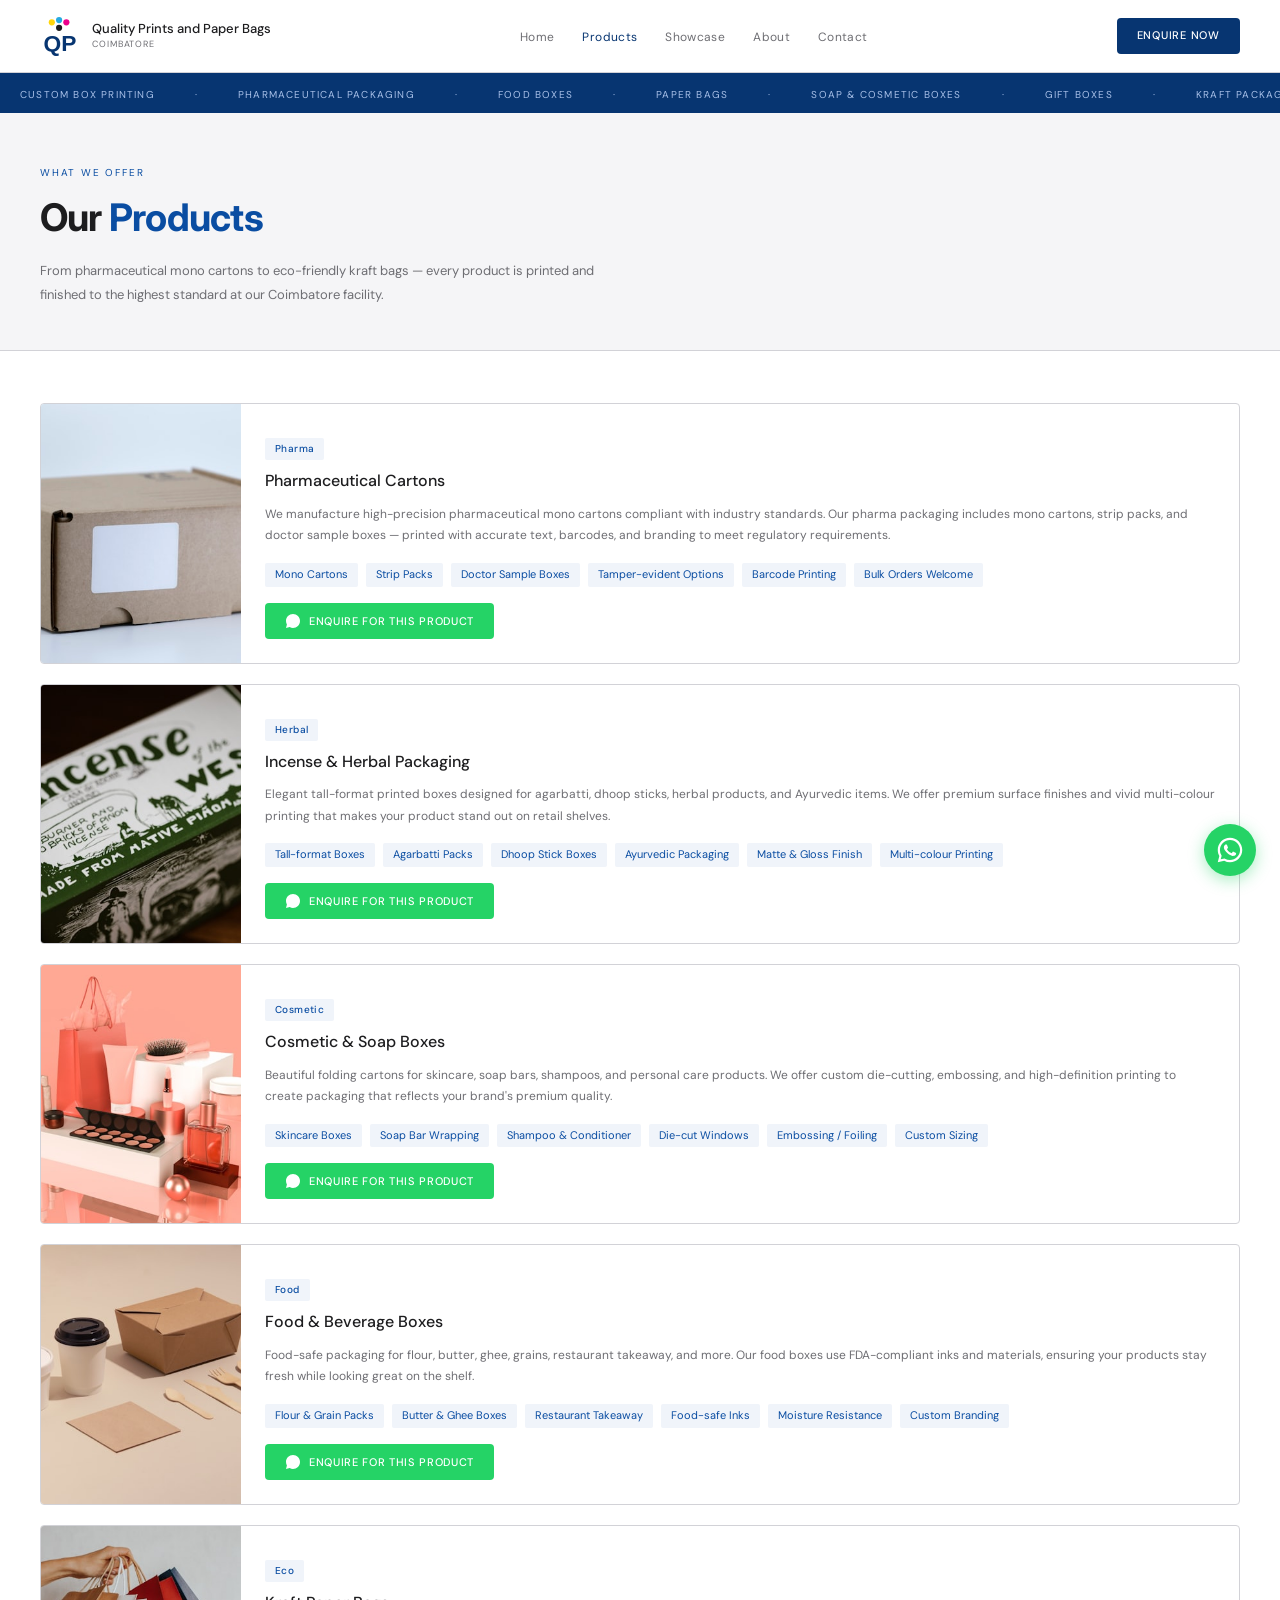
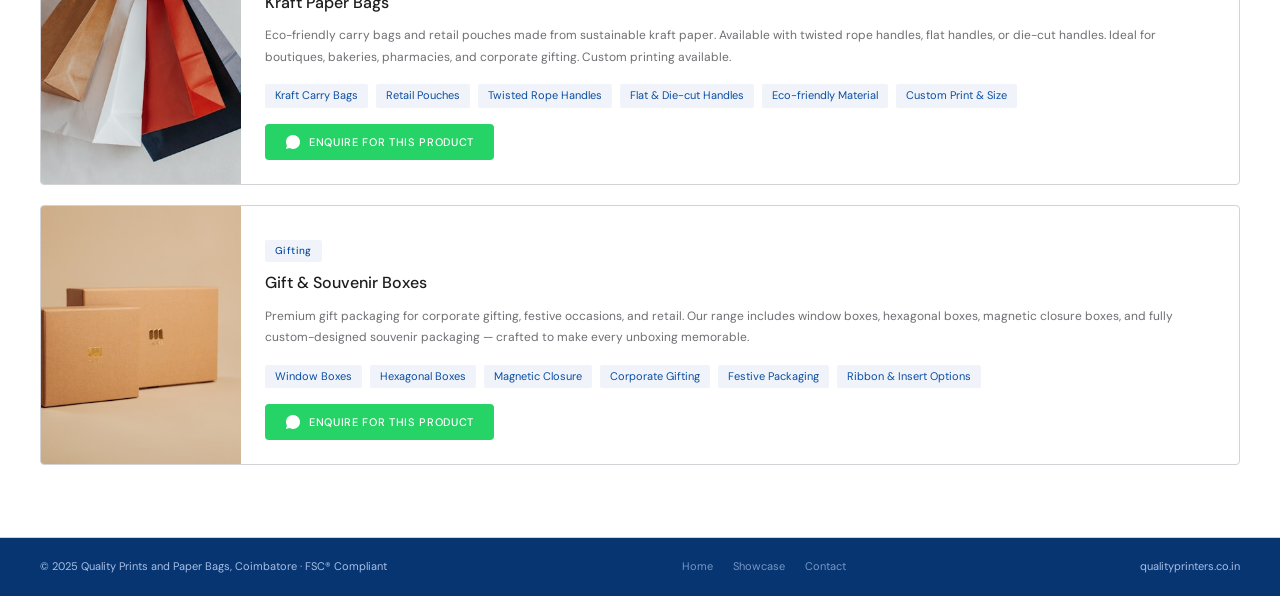
<file: products.html>
<!DOCTYPE html>
<html lang="en">
<head>
<meta charset="UTF-8"/>
<meta name="viewport" content="width=device-width,initial-scale=1.0"/>
<meta name="theme-color" content="#073571"/>
<title>Products | Quality Prints and Paper Bags Coimbatore</title>
<meta name="description" content="Explore our full range of custom packaging — pharmaceutical cartons, paper bags, cosmetic boxes, food packaging, gift boxes and more. Made in Coimbatore."/>
<meta name="keywords" content="pharmaceutical cartons coimbatore, paper bags manufacturer, cosmetic boxes, food packaging, gift boxes, kraft bags"/>
<meta property="og:title" content="Products | Quality Prints and Paper Bags"/>
<meta property="og:description" content="Custom packaging products — mono cartons, paper bags, cosmetic boxes, food packaging and more."/>
<meta property="og:type" content="website"/>
<meta property="og:url" content="https://qualityprinters.co.in/products.html"/>
<meta property="og:image" content="https://qualityprinters.co.in/assets/images/og-cover.jpg"/>
<link rel="canonical" href="https://qualityprinters.co.in/products.html"/>
<link href="https://fonts.googleapis.com/css2?family=Inter:wght@400;500;600;700&family=DM+Sans:wght@300;400;500&display=swap" rel="stylesheet"/>
<link rel="icon" type="image/svg+xml" href="assets/images/favicon.svg"/>
<link rel="icon" type="image/png" sizes="32x32" href="assets/images/favicon-32.png"/>
<link rel="apple-touch-icon" href="assets/images/apple-touch-icon.png"/>
<link rel="stylesheet" href="assets/css/style.css"/>
<!-- Google tag (gtag.js) -->
<script async src="https://www.googletagmanager.com/gtag/js?id=G-1MWSBVW110"></script>
<script>
  window.dataLayer = window.dataLayer || [];
  function gtag(){dataLayer.push(arguments);}
  gtag('js', new Date());
  gtag('config', 'G-1MWSBVW110');
</script>
</head>
<body>

<!-- NAV -->
<nav>
  <a class="nav-logo" href="index.html">
    <div class="logo-mark">
      <svg viewBox="0 0 44 44" aria-hidden="true">
        <circle cx="13" cy="7" r="3.4" fill="#FFD60A"/>
        <circle cx="21" cy="4.5" r="3.4" fill="#27AAE1"/>
        <circle cx="29" cy="7" r="3.4" fill="#EC008C"/>
        <circle cx="21" cy="13" r="3.4" fill="#1d1d1f"/>
        <text x="22" y="39" text-anchor="middle" font-family="Arial, Helvetica, sans-serif" font-size="25" font-weight="bold" fill="#073571">QP</text>
      </svg>
    </div>
    <div class="brand-text">
      <div class="name">Quality Prints and Paper Bags</div>
      <div class="sub">Coimbatore</div>
    </div>
  </a>
  <ul class="nav-links">
    <li><a href="index.html">Home</a></li>
    <li><a href="products.html">Products</a></li>
    <li><a href="showcase.html">Showcase</a></li>
    <li><a href="about.html">About</a></li>
    <li><a href="contact.html">Contact</a></li>
  </ul>
  <a class="nav-cta" href="contact.html">Enquire Now</a>
  <button class="nav-hamburger" id="hamburger" aria-label="Open menu">
    <span></span><span></span><span></span>
  </button>
</nav>

<div class="nav-overlay" id="navOverlay">
  <a href="index.html">Home</a>
  <a href="products.html">Products</a>
  <a href="showcase.html">Showcase</a>
  <a href="about.html">About</a>
  <a href="contact.html">Contact</a>
  <a href="contact.html" class="nav-cta">Enquire Now</a>
</div>

<!-- TICKER -->
<div class="ticker" aria-hidden="true">
  <div class="ticker-inner">
    <span>Custom Box Printing</span><span>·</span>
    <span>Pharmaceutical Packaging</span><span>·</span>
    <span>Food Boxes</span><span>·</span>
    <span>Paper Bags</span><span>·</span>
    <span>Soap &amp; Cosmetic Boxes</span><span>·</span>
    <span>Gift Boxes</span><span>·</span>
    <span>Kraft Packaging</span><span>·</span>
    <span>Enterprise Bulk Orders</span><span>·</span><span>FSC® Compliant Materials</span><span>·</span>
    <span>Custom Box Printing</span><span>·</span>
    <span>Pharmaceutical Packaging</span><span>·</span>
    <span>Food Boxes</span><span>·</span>
    <span>Paper Bags</span><span>·</span>
    <span>Soap &amp; Cosmetic Boxes</span><span>·</span>
    <span>Gift Boxes</span><span>·</span>
    <span>Kraft Packaging</span><span>·</span>
    <span>Enterprise Bulk Orders</span><span>·</span><span>FSC® Compliant Materials</span><span>·</span>
  </div>
</div>

<!-- PAGE HERO -->
<div class="page-hero">
  <div class="section-label">What We Offer</div>
  <h1>Our <em>Products</em></h1>
  <p>From pharmaceutical mono cartons to eco-friendly kraft bags — every product is printed and finished to the highest standard at our Coimbatore facility.</p>
</div>

<!-- PRODUCTS LIST -->
<section class="products-section">

  <div class="product-card-full">
    <div class="card-img" style="background:#073571;padding:0"><img src="assets/images/pharma-cartons.jpg" alt="Pharmaceutical Cartons" loading="lazy" style="width:100%;height:100%;object-fit:cover;display:block"/></div>
    <div class="card-body">
      <span class="card-tag">Pharma</span>
      <div class="card-title" style="font-size:16px;margin-top:8px;">Pharmaceutical Cartons</div>
      <p class="product-desc">We manufacture high-precision pharmaceutical mono cartons compliant with industry standards. Our pharma packaging includes mono cartons, strip packs, and doctor sample boxes — printed with accurate text, barcodes, and branding to meet regulatory requirements.</p>
      <ul class="product-features">
        <li>Mono Cartons</li>
        <li>Strip Packs</li>
        <li>Doctor Sample Boxes</li>
        <li>Tamper-evident Options</li>
        <li>Barcode Printing</li>
        <li>Bulk Orders Welcome</li>
      </ul>
      <button class="btn-wa" data-product="Pharmaceutical Cartons">
        <svg width="16" height="16" viewBox="0 0 32 32" fill="currentColor"><path d="M16 2C8.268 2 2 8.268 2 16c0 2.494.658 4.833 1.806 6.858L2 30l7.348-1.778A13.93 13.93 0 0016 30c7.732 0 14-6.268 14-14S23.732 2 16 2zm6.29 19.02c-.344-.172-2.04-1.006-2.355-1.12-.315-.115-.545-.172-.775.173-.23.344-.888 1.12-1.09 1.35-.2.23-.4.258-.744.086-.344-.172-1.452-.535-2.765-1.705-1.022-.912-1.712-2.038-1.912-2.382-.2-.344-.021-.53.15-.701.155-.155.344-.402.516-.603.172-.201.23-.344.344-.573.115-.23.058-.43-.029-.602-.086-.172-.775-1.87-1.062-2.562-.28-.672-.563-.58-.775-.59-.2-.009-.43-.011-.66-.011-.23 0-.602.086-.917.43-.315.344-1.204 1.176-1.204 2.868s1.232 3.327 1.404 3.556c.172.23 2.426 3.703 5.877 5.193.82.354 1.46.566 1.96.724.823.262 1.572.225 2.164.137.66-.099 2.04-.833 2.328-1.637.287-.803.287-1.492.2-1.636-.086-.143-.315-.23-.66-.402z"/></svg>
        Enquire for this Product
      </button>
    </div>
  </div>

  <div class="product-card-full">
    <div class="card-img" style="background:#2E7D32;padding:0"><img src="assets/images/herbal-packaging.jpg" alt="Incense and Herbal Packaging" loading="lazy" style="width:100%;height:100%;object-fit:cover;display:block"/></div>
    <div class="card-body">
      <span class="card-tag">Herbal</span>
      <div class="card-title" style="font-size:16px;margin-top:8px;">Incense &amp; Herbal Packaging</div>
      <p class="product-desc">Elegant tall-format printed boxes designed for agarbatti, dhoop sticks, herbal products, and Ayurvedic items. We offer premium surface finishes and vivid multi-colour printing that makes your product stand out on retail shelves.</p>
      <ul class="product-features">
        <li>Tall-format Boxes</li>
        <li>Agarbatti Packs</li>
        <li>Dhoop Stick Boxes</li>
        <li>Ayurvedic Packaging</li>
        <li>Matte &amp; Gloss Finish</li>
        <li>Multi-colour Printing</li>
      </ul>
      <button class="btn-wa" data-product="Incense &amp; Herbal Packaging">
        <svg width="16" height="16" viewBox="0 0 32 32" fill="currentColor"><path d="M16 2C8.268 2 2 8.268 2 16c0 2.494.658 4.833 1.806 6.858L2 30l7.348-1.778A13.93 13.93 0 0016 30c7.732 0 14-6.268 14-14S23.732 2 16 2zm6.29 19.02c-.344-.172-2.04-1.006-2.355-1.12-.315-.115-.545-.172-.775.173-.23.344-.888 1.12-1.09 1.35-.2.23-.4.258-.744.086-.344-.172-1.452-.535-2.765-1.705-1.022-.912-1.712-2.038-1.912-2.382-.2-.344-.021-.53.15-.701.155-.155.344-.402.516-.603.172-.201.23-.344.344-.573.115-.23.058-.43-.029-.602-.086-.172-.775-1.87-1.062-2.562-.28-.672-.563-.58-.775-.59-.2-.009-.43-.011-.66-.011-.23 0-.602.086-.917.43-.315.344-1.204 1.176-1.204 2.868s1.232 3.327 1.404 3.556c.172.23 2.426 3.703 5.877 5.193.82.354 1.46.566 1.96.724.823.262 1.572.225 2.164.137.66-.099 2.04-.833 2.328-1.637.287-.803.287-1.492.2-1.636-.086-.143-.315-.23-.66-.402z"/></svg>
        Enquire for this Product
      </button>
    </div>
  </div>

  <div class="product-card-full">
    <div class="card-img" style="background:#388E3C;padding:0"><img src="assets/images/cosmetic-boxes.jpg" alt="Cosmetic and Soap Boxes" loading="lazy" style="width:100%;height:100%;object-fit:cover;display:block"/></div>
    <div class="card-body">
      <span class="card-tag">Cosmetic</span>
      <div class="card-title" style="font-size:16px;margin-top:8px;">Cosmetic &amp; Soap Boxes</div>
      <p class="product-desc">Beautiful folding cartons for skincare, soap bars, shampoos, and personal care products. We offer custom die-cutting, embossing, and high-definition printing to create packaging that reflects your brand's premium quality.</p>
      <ul class="product-features">
        <li>Skincare Boxes</li>
        <li>Soap Bar Wrapping</li>
        <li>Shampoo &amp; Conditioner</li>
        <li>Die-cut Windows</li>
        <li>Embossing / Foiling</li>
        <li>Custom Sizing</li>
      </ul>
      <button class="btn-wa" data-product="Cosmetic &amp; Soap Boxes">
        <svg width="16" height="16" viewBox="0 0 32 32" fill="currentColor"><path d="M16 2C8.268 2 2 8.268 2 16c0 2.494.658 4.833 1.806 6.858L2 30l7.348-1.778A13.93 13.93 0 0016 30c7.732 0 14-6.268 14-14S23.732 2 16 2zm6.29 19.02c-.344-.172-2.04-1.006-2.355-1.12-.315-.115-.545-.172-.775.173-.23.344-.888 1.12-1.09 1.35-.2.23-.4.258-.744.086-.344-.172-1.452-.535-2.765-1.705-1.022-.912-1.712-2.038-1.912-2.382-.2-.344-.021-.53.15-.701.155-.155.344-.402.516-.603.172-.201.23-.344.344-.573.115-.23.058-.43-.029-.602-.086-.172-.775-1.87-1.062-2.562-.28-.672-.563-.58-.775-.59-.2-.009-.43-.011-.66-.011-.23 0-.602.086-.917.43-.315.344-1.204 1.176-1.204 2.868s1.232 3.327 1.404 3.556c.172.23 2.426 3.703 5.877 5.193.82.354 1.46.566 1.96.724.823.262 1.572.225 2.164.137.66-.099 2.04-.833 2.328-1.637.287-.803.287-1.492.2-1.636-.086-.143-.315-.23-.66-.402z"/></svg>
        Enquire for this Product
      </button>
    </div>
  </div>

  <div class="product-card-full">
    <div class="card-img" style="background:#073571;padding:0"><img src="assets/images/food-boxes.jpg" alt="Food and Beverage Boxes" loading="lazy" style="width:100%;height:100%;object-fit:cover;display:block"/></div>
    <div class="card-body">
      <span class="card-tag">Food</span>
      <div class="card-title" style="font-size:16px;margin-top:8px;">Food &amp; Beverage Boxes</div>
      <p class="product-desc">Food-safe packaging for flour, butter, ghee, grains, restaurant takeaway, and more. Our food boxes use FDA-compliant inks and materials, ensuring your products stay fresh while looking great on the shelf.</p>
      <ul class="product-features">
        <li>Flour &amp; Grain Packs</li>
        <li>Butter &amp; Ghee Boxes</li>
        <li>Restaurant Takeaway</li>
        <li>Food-safe Inks</li>
        <li>Moisture Resistance</li>
        <li>Custom Branding</li>
      </ul>
      <button class="btn-wa" data-product="Food &amp; Beverage Boxes">
        <svg width="16" height="16" viewBox="0 0 32 32" fill="currentColor"><path d="M16 2C8.268 2 2 8.268 2 16c0 2.494.658 4.833 1.806 6.858L2 30l7.348-1.778A13.93 13.93 0 0016 30c7.732 0 14-6.268 14-14S23.732 2 16 2zm6.29 19.02c-.344-.172-2.04-1.006-2.355-1.12-.315-.115-.545-.172-.775.173-.23.344-.888 1.12-1.09 1.35-.2.23-.4.258-.744.086-.344-.172-1.452-.535-2.765-1.705-1.022-.912-1.712-2.038-1.912-2.382-.2-.344-.021-.53.15-.701.155-.155.344-.402.516-.603.172-.201.23-.344.344-.573.115-.23.058-.43-.029-.602-.086-.172-.775-1.87-1.062-2.562-.28-.672-.563-.58-.775-.59-.2-.009-.43-.011-.66-.011-.23 0-.602.086-.917.43-.315.344-1.204 1.176-1.204 2.868s1.232 3.327 1.404 3.556c.172.23 2.426 3.703 5.877 5.193.82.354 1.46.566 1.96.724.823.262 1.572.225 2.164.137.66-.099 2.04-.833 2.328-1.637.287-.803.287-1.492.2-1.636-.086-.143-.315-.23-.66-.402z"/></svg>
        Enquire for this Product
      </button>
    </div>
  </div>

  <div class="product-card-full">
    <div class="card-img" style="background:#2E7D32;padding:0"><img src="assets/images/kraft-bags.jpg" alt="Kraft Paper Bags" loading="lazy" style="width:100%;height:100%;object-fit:cover;display:block"/></div>
    <div class="card-body">
      <span class="card-tag">Eco</span>
      <div class="card-title" style="font-size:16px;margin-top:8px;">Kraft Paper Bags</div>
      <p class="product-desc">Eco-friendly carry bags and retail pouches made from sustainable kraft paper. Available with twisted rope handles, flat handles, or die-cut handles. Ideal for boutiques, bakeries, pharmacies, and corporate gifting. Custom printing available.</p>
      <ul class="product-features">
        <li>Kraft Carry Bags</li>
        <li>Retail Pouches</li>
        <li>Twisted Rope Handles</li>
        <li>Flat &amp; Die-cut Handles</li>
        <li>Eco-friendly Material</li>
        <li>Custom Print &amp; Size</li>
      </ul>
      <button class="btn-wa" data-product="Kraft Paper Bags">
        <svg width="16" height="16" viewBox="0 0 32 32" fill="currentColor"><path d="M16 2C8.268 2 2 8.268 2 16c0 2.494.658 4.833 1.806 6.858L2 30l7.348-1.778A13.93 13.93 0 0016 30c7.732 0 14-6.268 14-14S23.732 2 16 2zm6.29 19.02c-.344-.172-2.04-1.006-2.355-1.12-.315-.115-.545-.172-.775.173-.23.344-.888 1.12-1.09 1.35-.2.23-.4.258-.744.086-.344-.172-1.452-.535-2.765-1.705-1.022-.912-1.712-2.038-1.912-2.382-.2-.344-.021-.53.15-.701.155-.155.344-.402.516-.603.172-.201.23-.344.344-.573.115-.23.058-.43-.029-.602-.086-.172-.775-1.87-1.062-2.562-.28-.672-.563-.58-.775-.59-.2-.009-.43-.011-.66-.011-.23 0-.602.086-.917.43-.315.344-1.204 1.176-1.204 2.868s1.232 3.327 1.404 3.556c.172.23 2.426 3.703 5.877 5.193.82.354 1.46.566 1.96.724.823.262 1.572.225 2.164.137.66-.099 2.04-.833 2.328-1.637.287-.803.287-1.492.2-1.636-.086-.143-.315-.23-.66-.402z"/></svg>
        Enquire for this Product
      </button>
    </div>
  </div>

  <div class="product-card-full">
    <div class="card-img" style="background:#388E3C;padding:0"><img src="assets/images/gift-boxes.jpg" alt="Gift and Souvenir Boxes" loading="lazy" style="width:100%;height:100%;object-fit:cover;display:block"/></div>
    <div class="card-body">
      <span class="card-tag">Gifting</span>
      <div class="card-title" style="font-size:16px;margin-top:8px;">Gift &amp; Souvenir Boxes</div>
      <p class="product-desc">Premium gift packaging for corporate gifting, festive occasions, and retail. Our range includes window boxes, hexagonal boxes, magnetic closure boxes, and fully custom-designed souvenir packaging — crafted to make every unboxing memorable.</p>
      <ul class="product-features">
        <li>Window Boxes</li>
        <li>Hexagonal Boxes</li>
        <li>Magnetic Closure</li>
        <li>Corporate Gifting</li>
        <li>Festive Packaging</li>
        <li>Ribbon &amp; Insert Options</li>
      </ul>
      <button class="btn-wa" data-product="Gift &amp; Souvenir Boxes">
        <svg width="16" height="16" viewBox="0 0 32 32" fill="currentColor"><path d="M16 2C8.268 2 2 8.268 2 16c0 2.494.658 4.833 1.806 6.858L2 30l7.348-1.778A13.93 13.93 0 0016 30c7.732 0 14-6.268 14-14S23.732 2 16 2zm6.29 19.02c-.344-.172-2.04-1.006-2.355-1.12-.315-.115-.545-.172-.775.173-.23.344-.888 1.12-1.09 1.35-.2.23-.4.258-.744.086-.344-.172-1.452-.535-2.765-1.705-1.022-.912-1.712-2.038-1.912-2.382-.2-.344-.021-.53.15-.701.155-.155.344-.402.516-.603.172-.201.23-.344.344-.573.115-.23.058-.43-.029-.602-.086-.172-.775-1.87-1.062-2.562-.28-.672-.563-.58-.775-.59-.2-.009-.43-.011-.66-.011-.23 0-.602.086-.917.43-.315.344-1.204 1.176-1.204 2.868s1.232 3.327 1.404 3.556c.172.23 2.426 3.703 5.877 5.193.82.354 1.46.566 1.96.724.823.262 1.572.225 2.164.137.66-.099 2.04-.833 2.328-1.637.287-.803.287-1.492.2-1.636-.086-.143-.315-.23-.66-.402z"/></svg>
        Enquire for this Product
      </button>
    </div>
  </div>

</section>

<!-- FOOTER -->
<footer>
  <div class="copy">© 2025 Quality Prints and Paper Bags, Coimbatore · FSC® Compliant</div>
  <div class="footer-middle">
    <a class="footer-link" href="index.html">Home</a>
    <a class="footer-link" href="showcase.html">Showcase</a>
    <a class="footer-link" href="contact.html">Contact</a>
  </div>
  <div class="domain">qualityprinters.co.in</div>
</footer>

<a class="wa-float" href="https://wa.me/919698154825" target="_blank" rel="noopener" aria-label="Chat on WhatsApp">
  <svg viewBox="0 0 32 32" xmlns="http://www.w3.org/2000/svg"><path d="M16 2C8.268 2 2 8.268 2 16c0 2.494.658 4.833 1.806 6.858L2 30l7.348-1.778A13.93 13.93 0 0016 30c7.732 0 14-6.268 14-14S23.732 2 16 2zm0 25.5a11.44 11.44 0 01-5.838-1.601l-.42-.25-4.36 1.055 1.085-4.25-.274-.436A11.453 11.453 0 014.5 16C4.5 9.648 9.648 4.5 16 4.5S27.5 9.648 27.5 16 22.352 27.5 16 27.5zm6.29-8.48c-.344-.172-2.04-1.006-2.355-1.12-.315-.115-.545-.172-.775.173-.23.344-.888 1.12-1.09 1.35-.2.23-.4.258-.744.086-.344-.172-1.452-.535-2.765-1.705-1.022-.912-1.712-2.038-1.912-2.382-.2-.344-.021-.53.15-.701.155-.155.344-.402.516-.603.172-.201.23-.344.344-.573.115-.23.058-.43-.029-.602-.086-.172-.775-1.87-1.062-2.562-.28-.672-.563-.58-.775-.59-.2-.009-.43-.011-.66-.011-.23 0-.602.086-.917.43-.315.344-1.204 1.176-1.204 2.868s1.232 3.327 1.404 3.556c.172.23 2.426 3.703 5.877 5.193.82.354 1.46.566 1.96.724.823.262 1.572.225 2.164.137.66-.099 2.04-.833 2.328-1.637.287-.803.287-1.492.2-1.636-.086-.143-.315-.23-.66-.402z"/></svg>
</a>

<script src="assets/js/main.js"></script>
</body>
</html>
</file>
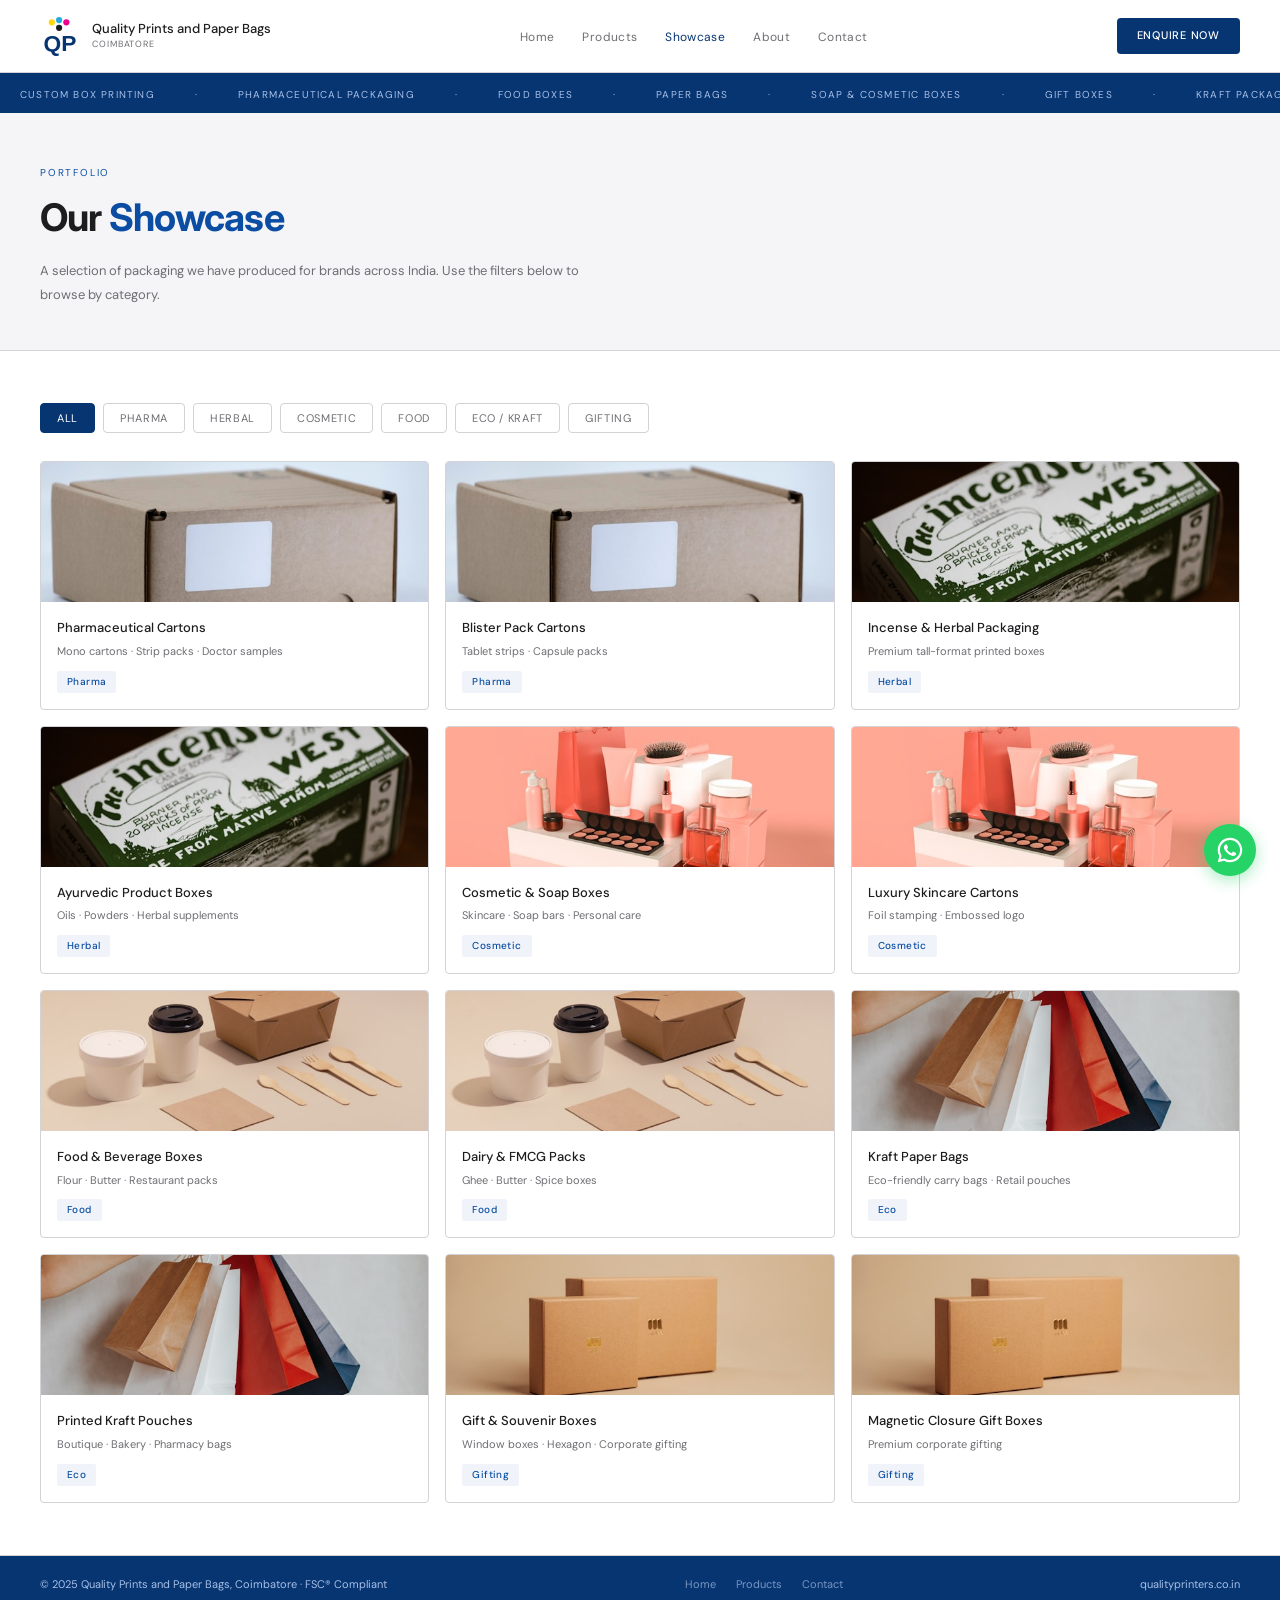
<file: showcase.html>
<!DOCTYPE html>
<html lang="en">
<head>
<meta charset="UTF-8"/>
<meta name="viewport" content="width=device-width,initial-scale=1.0"/>
<meta name="theme-color" content="#073571"/>
<title>Showcase | Quality Prints and Paper Bags Coimbatore</title>
<meta name="description" content="Browse our packaging showcase — pharmaceutical cartons, paper bags, cosmetic boxes, food packaging, gift boxes and more from Quality Prints, Coimbatore."/>
<meta name="keywords" content="packaging showcase coimbatore, printed box samples, paper bag samples, cosmetic packaging samples"/>
<meta property="og:title" content="Showcase | Quality Prints and Paper Bags"/>
<meta property="og:description" content="Browse our packaging portfolio — 50+ product types, 500+ brands served across India."/>
<meta property="og:type" content="website"/>
<meta property="og:url" content="https://qualityprinters.co.in/showcase.html"/>
<meta property="og:image" content="https://qualityprinters.co.in/assets/images/og-cover.jpg"/>
<link rel="canonical" href="https://qualityprinters.co.in/showcase.html"/>
<link href="https://fonts.googleapis.com/css2?family=Inter:wght@400;500;600;700&family=DM+Sans:wght@300;400;500&display=swap" rel="stylesheet"/>
<link rel="icon" type="image/svg+xml" href="assets/images/favicon.svg"/>
<link rel="icon" type="image/png" sizes="32x32" href="assets/images/favicon-32.png"/>
<link rel="apple-touch-icon" href="assets/images/apple-touch-icon.png"/>
<link rel="stylesheet" href="assets/css/style.css"/>
<!-- Google tag (gtag.js) -->
<script async src="https://www.googletagmanager.com/gtag/js?id=G-1MWSBVW110"></script>
<script>
  window.dataLayer = window.dataLayer || [];
  function gtag(){dataLayer.push(arguments);}
  gtag('js', new Date());
  gtag('config', 'G-1MWSBVW110');
</script>
</head>
<body>

<!-- NAV -->
<nav>
  <a class="nav-logo" href="index.html">
    <div class="logo-mark">
      <svg viewBox="0 0 44 44" aria-hidden="true">
        <circle cx="13" cy="7" r="3.4" fill="#FFD60A"/>
        <circle cx="21" cy="4.5" r="3.4" fill="#27AAE1"/>
        <circle cx="29" cy="7" r="3.4" fill="#EC008C"/>
        <circle cx="21" cy="13" r="3.4" fill="#1d1d1f"/>
        <text x="22" y="39" text-anchor="middle" font-family="Arial, Helvetica, sans-serif" font-size="25" font-weight="bold" fill="#073571">QP</text>
      </svg>
    </div>
    <div class="brand-text">
      <div class="name">Quality Prints and Paper Bags</div>
      <div class="sub">Coimbatore</div>
    </div>
  </a>
  <ul class="nav-links">
    <li><a href="index.html">Home</a></li>
    <li><a href="products.html">Products</a></li>
    <li><a href="showcase.html">Showcase</a></li>
    <li><a href="about.html">About</a></li>
    <li><a href="contact.html">Contact</a></li>
  </ul>
  <a class="nav-cta" href="contact.html">Enquire Now</a>
  <button class="nav-hamburger" id="hamburger" aria-label="Open menu">
    <span></span><span></span><span></span>
  </button>
</nav>

<div class="nav-overlay" id="navOverlay">
  <a href="index.html">Home</a>
  <a href="products.html">Products</a>
  <a href="showcase.html">Showcase</a>
  <a href="about.html">About</a>
  <a href="contact.html">Contact</a>
  <a href="contact.html" class="nav-cta">Enquire Now</a>
</div>

<!-- TICKER -->
<div class="ticker" aria-hidden="true">
  <div class="ticker-inner">
    <span>Custom Box Printing</span><span>·</span>
    <span>Pharmaceutical Packaging</span><span>·</span>
    <span>Food Boxes</span><span>·</span>
    <span>Paper Bags</span><span>·</span>
    <span>Soap &amp; Cosmetic Boxes</span><span>·</span>
    <span>Gift Boxes</span><span>·</span>
    <span>Kraft Packaging</span><span>·</span>
    <span>Enterprise Bulk Orders</span><span>·</span><span>FSC® Compliant Materials</span><span>·</span>
    <span>Custom Box Printing</span><span>·</span>
    <span>Pharmaceutical Packaging</span><span>·</span>
    <span>Food Boxes</span><span>·</span>
    <span>Paper Bags</span><span>·</span>
    <span>Soap &amp; Cosmetic Boxes</span><span>·</span>
    <span>Gift Boxes</span><span>·</span>
    <span>Kraft Packaging</span><span>·</span>
    <span>Enterprise Bulk Orders</span><span>·</span><span>FSC® Compliant Materials</span><span>·</span>
  </div>
</div>

<!-- PAGE HERO -->
<div class="page-hero">
  <div class="section-label">Portfolio</div>
  <h1>Our <em>Showcase</em></h1>
  <p>A selection of packaging we have produced for brands across India. Use the filters below to browse by category.</p>
</div>

<!-- SHOWCASE GALLERY -->
<section class="showcase">
  <div class="filter-bar">
    <button class="filter-btn active" data-filter="all">All</button>
    <button class="filter-btn" data-filter="pharma">Pharma</button>
    <button class="filter-btn" data-filter="herbal">Herbal</button>
    <button class="filter-btn" data-filter="cosmetic">Cosmetic</button>
    <button class="filter-btn" data-filter="food">Food</button>
    <button class="filter-btn" data-filter="eco">Eco / Kraft</button>
    <button class="filter-btn" data-filter="gifting">Gifting</button>
  </div>

  <div class="card-grid">
    <div class="product-card" data-category="pharma">
      <div class="card-img" style="background:#073571;padding:0"><img src="assets/images/pharma-cartons.jpg" alt="Pharmaceutical Cartons" loading="lazy" style="width:100%;height:100%;object-fit:cover;display:block"/></div>
      <div class="card-body">
        <div class="card-title">Pharmaceutical Cartons</div>
        <div class="card-sub">Mono cartons · Strip packs · Doctor samples</div>
        <span class="card-tag">Pharma</span>
      </div>
    </div>
    <div class="product-card" data-category="pharma">
      <div class="card-img" style="background:#2E7D32;padding:0"><img src="assets/images/pharma-cartons.jpg" alt="Blister Pack Cartons" loading="lazy" style="width:100%;height:100%;object-fit:cover;display:block"/></div>
      <div class="card-body">
        <div class="card-title">Blister Pack Cartons</div>
        <div class="card-sub">Tablet strips · Capsule packs</div>
        <span class="card-tag">Pharma</span>
      </div>
    </div>
    <div class="product-card" data-category="herbal">
      <div class="card-img" style="background:#388E3C;padding:0"><img src="assets/images/herbal-packaging.jpg" alt="Incense and Herbal Packaging" loading="lazy" style="width:100%;height:100%;object-fit:cover;display:block"/></div>
      <div class="card-body">
        <div class="card-title">Incense &amp; Herbal Packaging</div>
        <div class="card-sub">Premium tall-format printed boxes</div>
        <span class="card-tag">Herbal</span>
      </div>
    </div>
    <div class="product-card" data-category="herbal">
      <div class="card-img" style="background:#073571;padding:0"><img src="assets/images/herbal-packaging.jpg" alt="Ayurvedic Packaging" loading="lazy" style="width:100%;height:100%;object-fit:cover;display:block"/></div>
      <div class="card-body">
        <div class="card-title">Ayurvedic Product Boxes</div>
        <div class="card-sub">Oils · Powders · Herbal supplements</div>
        <span class="card-tag">Herbal</span>
      </div>
    </div>
    <div class="product-card" data-category="cosmetic">
      <div class="card-img" style="background:#2E7D32;padding:0"><img src="assets/images/cosmetic-boxes.jpg" alt="Cosmetic and Soap Boxes" loading="lazy" style="width:100%;height:100%;object-fit:cover;display:block"/></div>
      <div class="card-body">
        <div class="card-title">Cosmetic &amp; Soap Boxes</div>
        <div class="card-sub">Skincare · Soap bars · Personal care</div>
        <span class="card-tag">Cosmetic</span>
      </div>
    </div>
    <div class="product-card" data-category="cosmetic">
      <div class="card-img" style="background:#388E3C;padding:0"><img src="assets/images/cosmetic-boxes.jpg" alt="Luxury Skincare Cartons" loading="lazy" style="width:100%;height:100%;object-fit:cover;display:block"/></div>
      <div class="card-body">
        <div class="card-title">Luxury Skincare Cartons</div>
        <div class="card-sub">Foil stamping · Embossed logo</div>
        <span class="card-tag">Cosmetic</span>
      </div>
    </div>
    <div class="product-card" data-category="food">
      <div class="card-img" style="background:#073571;padding:0"><img src="assets/images/food-boxes.jpg" alt="Food and Beverage Boxes" loading="lazy" style="width:100%;height:100%;object-fit:cover;display:block"/></div>
      <div class="card-body">
        <div class="card-title">Food &amp; Beverage Boxes</div>
        <div class="card-sub">Flour · Butter · Restaurant packs</div>
        <span class="card-tag">Food</span>
      </div>
    </div>
    <div class="product-card" data-category="food">
      <div class="card-img" style="background:#2E7D32;padding:0"><img src="assets/images/food-boxes.jpg" alt="Dairy and FMCG Packaging" loading="lazy" style="width:100%;height:100%;object-fit:cover;display:block"/></div>
      <div class="card-body">
        <div class="card-title">Dairy &amp; FMCG Packs</div>
        <div class="card-sub">Ghee · Butter · Spice boxes</div>
        <span class="card-tag">Food</span>
      </div>
    </div>
    <div class="product-card" data-category="eco">
      <div class="card-img" style="background:#388E3C;padding:0"><img src="assets/images/kraft-bags.jpg" alt="Kraft Paper Bags" loading="lazy" style="width:100%;height:100%;object-fit:cover;display:block"/></div>
      <div class="card-body">
        <div class="card-title">Kraft Paper Bags</div>
        <div class="card-sub">Eco-friendly carry bags · Retail pouches</div>
        <span class="card-tag">Eco</span>
      </div>
    </div>
    <div class="product-card" data-category="eco">
      <div class="card-img" style="background:#073571;padding:0"><img src="assets/images/kraft-bags.jpg" alt="Printed Kraft Pouches" loading="lazy" style="width:100%;height:100%;object-fit:cover;display:block"/></div>
      <div class="card-body">
        <div class="card-title">Printed Kraft Pouches</div>
        <div class="card-sub">Boutique · Bakery · Pharmacy bags</div>
        <span class="card-tag">Eco</span>
      </div>
    </div>
    <div class="product-card" data-category="gifting">
      <div class="card-img" style="background:#2E7D32;padding:0"><img src="assets/images/gift-boxes.jpg" alt="Gift and Souvenir Boxes" loading="lazy" style="width:100%;height:100%;object-fit:cover;display:block"/></div>
      <div class="card-body">
        <div class="card-title">Gift &amp; Souvenir Boxes</div>
        <div class="card-sub">Window boxes · Hexagon · Corporate gifting</div>
        <span class="card-tag">Gifting</span>
      </div>
    </div>
    <div class="product-card" data-category="gifting">
      <div class="card-img" style="background:#388E3C;padding:0"><img src="assets/images/gift-boxes.jpg" alt="Magnetic Closure Gift Boxes" loading="lazy" style="width:100%;height:100%;object-fit:cover;display:block"/></div>
      <div class="card-body">
        <div class="card-title">Magnetic Closure Gift Boxes</div>
        <div class="card-sub">Premium corporate gifting</div>
        <span class="card-tag">Gifting</span>
      </div>
    </div>
  </div>
</section>

<!-- FOOTER -->
<footer>
  <div class="copy">© 2025 Quality Prints and Paper Bags, Coimbatore · FSC® Compliant</div>
  <div class="footer-middle">
    <a class="footer-link" href="index.html">Home</a>
    <a class="footer-link" href="products.html">Products</a>
    <a class="footer-link" href="contact.html">Contact</a>
  </div>
  <div class="domain">qualityprinters.co.in</div>
</footer>

<a class="wa-float" href="https://wa.me/919698154825" target="_blank" rel="noopener" aria-label="Chat on WhatsApp">
  <svg viewBox="0 0 32 32" xmlns="http://www.w3.org/2000/svg"><path d="M16 2C8.268 2 2 8.268 2 16c0 2.494.658 4.833 1.806 6.858L2 30l7.348-1.778A13.93 13.93 0 0016 30c7.732 0 14-6.268 14-14S23.732 2 16 2zm0 25.5a11.44 11.44 0 01-5.838-1.601l-.42-.25-4.36 1.055 1.085-4.25-.274-.436A11.453 11.453 0 014.5 16C4.5 9.648 9.648 4.5 16 4.5S27.5 9.648 27.5 16 22.352 27.5 16 27.5zm6.29-8.48c-.344-.172-2.04-1.006-2.355-1.12-.315-.115-.545-.172-.775.173-.23.344-.888 1.12-1.09 1.35-.2.23-.4.258-.744.086-.344-.172-1.452-.535-2.765-1.705-1.022-.912-1.712-2.038-1.912-2.382-.2-.344-.021-.53.15-.701.155-.155.344-.402.516-.603.172-.201.23-.344.344-.573.115-.23.058-.43-.029-.602-.086-.172-.775-1.87-1.062-2.562-.28-.672-.563-.58-.775-.59-.2-.009-.43-.011-.66-.011-.23 0-.602.086-.917.43-.315.344-1.204 1.176-1.204 2.868s1.232 3.327 1.404 3.556c.172.23 2.426 3.703 5.877 5.193.82.354 1.46.566 1.96.724.823.262 1.572.225 2.164.137.66-.099 2.04-.833 2.328-1.637.287-.803.287-1.492.2-1.636-.086-.143-.315-.23-.66-.402z"/></svg>
</a>

<script src="assets/js/main.js"></script>
</body>
</html>
</file>
<file: assets/css/style.css>
/* ============================================================
   Quality Prints and Paper Bags — Main Stylesheet
   ============================================================ */

/* RESET & BASE */
*,*::before,*::after{box-sizing:border-box;margin:0;padding:0}

:root{
  --green:#073571;
  --green2:#0A4DA2;
  --green3:#1666C0;
  --greenlight:#F0F4FA;
  --greenmid:#A8C0E8;
  --text:#1d1d1f;
  --muted:#6e6e73;
  --border:#d2d2d7;
  --bg:#f5f5f7;
  --white:#ffffff;
  --shadow:0 1px 3px rgba(0,0,0,.08),0 4px 16px rgba(0,0,0,.04);
  --radius:4px;
  --transition:0.2s ease;
}

html{scroll-behavior:smooth}
body{
  font-family:-apple-system,BlinkMacSystemFont,'Segoe UI','Inter','DM Sans',Helvetica,Arial,sans-serif;
  color:var(--text);
  background:var(--white);
  line-height:1.6;
  -webkit-font-smoothing:antialiased;
}

img{max-width:100%;height:auto;display:block}
a{text-decoration:none;color:inherit}

/* UTILITY */
.container{max-width:1140px;margin:0 auto;padding:0 40px}
.section-label{
  font-family:'DM Sans',sans-serif;
  font-size:10px;
  letter-spacing:0.18em;
  color:var(--green2);
  text-transform:uppercase;
  margin-bottom:6px;
}
.section-title{font-size:26px;font-weight:600;letter-spacing:-0.01em;color:var(--text)}
.section-header{display:flex;justify-content:space-between;align-items:baseline;margin-bottom:32px}
.view-all{
  font-family:'DM Sans',sans-serif;
  font-size:11px;
  color:var(--green2);
  letter-spacing:0.08em;
  cursor:pointer;
  transition:opacity var(--transition);
}
.view-all:hover{opacity:0.7}

/* BUTTONS */
.btn-fill{
  background:var(--green);
  color:var(--white);
  font-family:'DM Sans',sans-serif;
  font-weight:500;
  font-size:11px;
  padding:12px 26px;
  letter-spacing:0.07em;
  border:none;
  cursor:pointer;
  text-transform:uppercase;
  border-radius:var(--radius);
  transition:background var(--transition);
  display:inline-block;
}
.btn-fill:hover{background:var(--green2)}

.btn-outline{
  background:transparent;
  color:var(--text);
  font-family:'DM Sans',sans-serif;
  font-size:11px;
  padding:12px 26px;
  letter-spacing:0.07em;
  border:1px solid var(--border);
  cursor:pointer;
  text-transform:uppercase;
  border-radius:var(--radius);
  transition:border-color var(--transition),color var(--transition);
  display:inline-block;
}
.btn-outline:hover{border-color:var(--green);color:var(--green)}

/* ============================================================
   NAV
   ============================================================ */
nav{
  display:flex;
  align-items:center;
  justify-content:space-between;
  padding:16px 40px;
  border-bottom:1px solid var(--border);
  background:var(--white);
  position:sticky;
  top:0;
  z-index:100;
}
.nav-logo{display:flex;align-items:center;gap:12px;text-decoration:none}
.logo-mark{
  width:40px;height:40px;
  background:none;
  border-radius:0;
  display:flex;align-items:center;justify-content:center;
  flex-shrink:0;
}
.logo-mark svg{width:40px;height:40px}
.brand-text .name{
  font-family:'DM Sans',sans-serif;
  font-weight:500;font-size:13px;
  color:var(--text);line-height:1.2;
}
.brand-text .sub{
  font-family:'DM Sans',sans-serif;
  font-size:9px;color:var(--muted);
  letter-spacing:0.1em;text-transform:uppercase;
}
.nav-links{display:flex;gap:28px;list-style:none}
.nav-links a{
  font-family:'DM Sans',sans-serif;
  font-size:12px;color:var(--muted);
  letter-spacing:0.03em;
  transition:color var(--transition);
}
.nav-links a:hover,.nav-links a.active{color:var(--green)}
.nav-cta{
  background:var(--green);color:var(--white);
  font-family:'DM Sans',sans-serif;font-weight:500;
  font-size:11px;padding:9px 20px;
  letter-spacing:0.07em;border:none;
  cursor:pointer;text-transform:uppercase;
  border-radius:var(--radius);
  transition:background var(--transition);
}
.nav-cta:hover{background:var(--green2)}

/* Hamburger */
.nav-hamburger{
  display:none;
  flex-direction:column;gap:5px;
  cursor:pointer;padding:4px;background:none;border:none;
}
.nav-hamburger span{
  display:block;width:22px;height:2px;
  background:var(--text);border-radius:2px;
  transition:transform var(--transition),opacity var(--transition);
}
.nav-hamburger.open span:nth-child(1){transform:translateY(7px) rotate(45deg)}
.nav-hamburger.open span:nth-child(2){opacity:0}
.nav-hamburger.open span:nth-child(3){transform:translateY(-7px) rotate(-45deg)}

/* Mobile overlay */
.nav-overlay{
  display:none;
  position:fixed;inset:0;
  background:var(--white);
  z-index:99;
  flex-direction:column;
  align-items:center;
  justify-content:center;
  gap:36px;
}
.nav-overlay.open{display:flex}
.nav-overlay a{
  font-family:inherit;
  font-size:28px;color:var(--text);
  transition:color var(--transition);
}
.nav-overlay a:hover{color:var(--green)}
.nav-overlay .nav-cta{font-size:13px;padding:14px 36px}

/* ============================================================
   TICKER
   ============================================================ */
.ticker{background:var(--green);padding:7px 0;overflow:hidden;white-space:nowrap}
.ticker-inner{
  display:inline-flex;
  animation:ticker-scroll 32s linear infinite;
}
.ticker-inner:hover{animation-play-state:paused}
.ticker span{
  font-family:'DM Sans',sans-serif;
  font-size:10px;color:var(--greenmid);
  letter-spacing:0.12em;text-transform:uppercase;
  padding:0 20px;
}
@keyframes ticker-scroll{
  0%{transform:translateX(0)}
  100%{transform:translateX(-50%)}
}

/* ============================================================
   HERO
   ============================================================ */
.hero{
  display:grid;
  grid-template-columns:1.1fr 0.9fr;
  gap:48px;align-items:center;
  padding:64px 40px 56px;
  border-bottom:1px solid var(--border);
}
.hero-label{
  font-family:'DM Sans',sans-serif;
  font-size:10px;letter-spacing:0.18em;
  color:var(--green2);text-transform:uppercase;
  margin-bottom:16px;
}
.hero h1{font-size:44px;font-weight:700;line-height:1.1;letter-spacing:-0.02em;color:var(--text);margin-bottom:18px}
.hero h1 em{color:var(--green2);font-style:normal}
.hero > div > p{
  font-family:'DM Sans',sans-serif;
  font-size:13px;color:var(--muted);
  line-height:1.85;margin-bottom:28px;max-width:420px;
}
.hero-btns{display:flex;gap:12px;flex-wrap:wrap}
.hero-stats{
  display:flex;gap:36px;
  margin-top:36px;padding-top:28px;
  border-top:1px solid var(--border);
  flex-wrap:wrap;
}
.stat-num{font-size:26px;font-weight:700;color:var(--green)}
.stat-label{
  font-family:'DM Sans',sans-serif;
  font-size:10px;color:var(--muted);
  letter-spacing:0.08em;text-transform:uppercase;margin-top:3px;
}
.hero-tiles{display:grid;grid-template-columns:1fr 1fr;gap:10px}
.tile{border-radius:var(--radius);padding:28px 14px;text-align:center}
.tile.light{background:var(--bg);border:1px solid var(--border)}
.tile.dark1{background:var(--green)}
.tile.dark2{background:var(--green2)}
.tile.dark3{background:var(--green3)}
.tile-icon{font-size:28px;margin-bottom:10px}
.tile-label{
  font-family:'DM Sans',sans-serif;
  font-size:11px;font-weight:500;letter-spacing:0.04em;
}
.tile.light .tile-label{color:var(--text)}
.tile.dark1 .tile-label,.tile.dark2 .tile-label,.tile.dark3 .tile-label{color:var(--greenmid)}

/* ============================================================
   PRODUCT / SHOWCASE CARDS
   ============================================================ */
.card-grid{display:grid;grid-template-columns:repeat(3,1fr);gap:16px}

.product-card{
  border:1px solid var(--border);
  border-radius:var(--radius);
  overflow:hidden;
  transition:box-shadow var(--transition),transform var(--transition);
}
.product-card:hover{box-shadow:var(--shadow);transform:translateY(-2px)}

.card-img{
  height:140px;
  display:flex;align-items:center;justify-content:center;
  font-size:36px;
}
.card-body{padding:16px}
.card-title{
  font-family:'DM Sans',sans-serif;
  font-size:13px;font-weight:500;
  color:var(--text);margin-bottom:4px;
}
.card-sub{font-family:'DM Sans',sans-serif;font-size:11px;color:var(--muted)}
.card-tag{
  display:inline-block;margin-top:10px;
  font-family:'DM Sans',sans-serif;
  font-size:10px;font-weight:500;
  color:var(--green2);background:var(--greenlight);
  padding:3px 10px;letter-spacing:0.04em;
  border-radius:2px;
}

/* ============================================================
   SHOWCASE SECTION
   ============================================================ */
.showcase{padding:52px 40px;border-bottom:1px solid var(--border)}

/* Filter buttons */
.filter-bar{display:flex;gap:8px;flex-wrap:wrap;margin-bottom:28px}
.filter-btn{
  font-family:'DM Sans',sans-serif;
  font-size:11px;letter-spacing:0.06em;
  padding:7px 16px;
  border:1px solid var(--border);
  background:var(--white);
  color:var(--muted);
  cursor:pointer;
  border-radius:var(--radius);
  transition:all var(--transition);
  text-transform:uppercase;
}
.filter-btn:hover,.filter-btn.active{
  background:var(--green);
  color:var(--white);
  border-color:var(--green);
}

/* ============================================================
   ENQUIRY SECTION
   ============================================================ */
.enquiry{
  display:grid;grid-template-columns:1fr 1fr;
  gap:52px;padding:52px 40px;
  background:var(--bg);border-bottom:1px solid var(--border);
}
.enq-form h2{font-size:24px;font-weight:600;letter-spacing:-0.01em;color:var(--text);margin-bottom:10px}
.enq-form > p{
  font-family:'DM Sans',sans-serif;
  font-size:12px;color:var(--muted);
  line-height:1.7;margin-bottom:22px;
}
.radio-list{display:flex;flex-direction:column;gap:10px;margin-bottom:18px}
.radio-list label{
  font-family:'DM Sans',sans-serif;
  font-size:13px;color:var(--text);
  display:flex;align-items:center;gap:10px;cursor:pointer;
}
.radio-list input[type=radio]{accent-color:var(--green);width:14px;height:14px;flex-shrink:0}

.form-row{display:grid;grid-template-columns:1fr 1fr;gap:12px;margin-bottom:12px}
.form-group{display:flex;flex-direction:column;gap:5px;margin-bottom:12px}
.form-group label{
  font-family:'DM Sans',sans-serif;
  font-size:11px;color:var(--muted);letter-spacing:0.05em;text-transform:uppercase;
}
.form-group input,.form-group textarea{
  font-family:'DM Sans',sans-serif;font-size:13px;
  color:var(--text);background:var(--white);
  border:1px solid var(--border);
  padding:10px 12px;border-radius:var(--radius);
  outline:none;transition:border-color var(--transition);
  width:100%;
}
.form-group input:focus,.form-group textarea:focus{border-color:var(--green)}
.form-group textarea{resize:vertical;min-height:80px}

.enq-submit{
  width:100%;background:var(--green);color:var(--white);
  font-family:'DM Sans',sans-serif;font-weight:500;
  font-size:12px;padding:13px;
  letter-spacing:0.08em;border:none;
  cursor:pointer;text-transform:uppercase;
  border-radius:var(--radius);
  transition:background var(--transition);
}
.enq-submit:hover{background:var(--green2)}

/* Contact column */
.contact-col .section-label{margin-bottom:16px}
.person-card{
  background:var(--white);border:1px solid var(--border);
  border-radius:var(--radius);padding:18px;margin-bottom:12px;
}
.person-top{
  display:flex;align-items:center;gap:12px;
  padding-bottom:12px;margin-bottom:12px;
  border-bottom:1px solid var(--border);
}
.avatar{
  width:38px;height:38px;min-width:38px;
  border-radius:50%;background:var(--greenlight);
  display:flex;align-items:center;justify-content:center;
  font-family:'DM Sans',sans-serif;font-weight:600;
  font-size:13px;color:var(--green);
}
.person-name{font-family:'DM Sans',sans-serif;font-size:13px;font-weight:500;color:var(--text)}
.person-role{font-family:'DM Sans',sans-serif;font-size:11px;color:var(--green2)}
.contact-detail{font-family:'DM Sans',sans-serif;font-size:12px;color:var(--muted)}
.contact-detail a{color:var(--green2);transition:opacity var(--transition)}
.contact-detail a:hover{opacity:0.75}

.info-card{
  background:var(--white);border:1px solid var(--border);
  border-radius:var(--radius);padding:14px 16px;
  display:flex;flex-direction:column;gap:9px;
}
.info-row{
  font-family:'DM Sans',sans-serif;font-size:12px;
  color:var(--muted);display:flex;align-items:flex-start;gap:8px;
}
.info-row span{line-height:1.5}

/* ============================================================
   ABOUT PAGE
   ============================================================ */
.page-hero{
  padding:52px 40px 44px;
  border-bottom:1px solid var(--border);
  background:var(--bg);
}
.page-hero h1{font-size:38px;font-weight:700;letter-spacing:-0.02em;color:var(--text);margin-bottom:12px}
.page-hero p{
  font-family:'DM Sans',sans-serif;font-size:13px;
  color:var(--muted);max-width:560px;line-height:1.8;
}

.about-story{
  display:grid;grid-template-columns:1fr 1fr;
  gap:52px;padding:52px 40px;
  border-bottom:1px solid var(--border);
  align-items:center;
}
.about-story-text h2{font-size:28px;font-weight:600;letter-spacing:-0.01em;margin-bottom:16px}
.about-story-text p{
  font-family:'DM Sans',sans-serif;font-size:13px;
  color:var(--muted);line-height:1.85;margin-bottom:14px;
}
.about-visual{
  background:var(--greenlight);border-radius:var(--radius);
  padding:48px;text-align:center;font-size:64px;
}

.why-section{padding:52px 40px;background:var(--bg);border-bottom:1px solid var(--border)}
.why-grid{display:grid;grid-template-columns:repeat(4,1fr);gap:20px;margin-top:32px}
.why-card{
  background:var(--white);border:1px solid var(--border);
  border-radius:var(--radius);padding:24px 20px;
}
.why-icon{font-size:28px;margin-bottom:12px}
.why-title{
  font-family:'DM Sans',sans-serif;font-size:13px;font-weight:500;
  color:var(--text);margin-bottom:8px;
}
.why-text{font-family:'DM Sans',sans-serif;font-size:12px;color:var(--muted);line-height:1.7}

.team-section{padding:52px 40px;border-bottom:1px solid var(--border)}
.team-grid{display:grid;grid-template-columns:repeat(3,1fr);gap:20px;margin-top:32px}
.team-card{
  border:1px solid var(--border);border-radius:var(--radius);
  padding:28px 20px;text-align:center;
}
.team-avatar{
  width:64px;height:64px;border-radius:50%;
  background:var(--greenlight);
  display:flex;align-items:center;justify-content:center;
  font-family:'DM Sans',sans-serif;font-weight:600;
  font-size:20px;color:var(--green);
  margin:0 auto 14px;
}
.team-name{font-family:'DM Sans',sans-serif;font-size:14px;font-weight:500;margin-bottom:4px}
.team-role{font-family:'DM Sans',sans-serif;font-size:11px;color:var(--green2);margin-bottom:10px}
.team-info{font-family:'DM Sans',sans-serif;font-size:12px;color:var(--muted)}

/* ============================================================
   PRODUCTS PAGE
   ============================================================ */
.products-section{padding:52px 40px;border-bottom:1px solid var(--border)}
.product-card-full{
  border:1px solid var(--border);border-radius:var(--radius);
  overflow:hidden;margin-bottom:20px;
  display:grid;grid-template-columns:200px 1fr;
}
.product-card-full .card-img{height:auto;min-height:160px}
.product-card-full .card-body{padding:24px}
.product-desc{
  font-family:'DM Sans',sans-serif;font-size:12px;
  color:var(--muted);line-height:1.8;margin:10px 0 16px;
}
.product-features{
  list-style:none;display:flex;flex-wrap:wrap;gap:8px;margin-bottom:16px;
}
.product-features li{
  font-family:'DM Sans',sans-serif;font-size:11px;
  color:var(--green2);background:var(--greenlight);
  padding:3px 10px;border-radius:2px;
}
.btn-wa{
  background:#25D366;color:var(--white);
  font-family:'DM Sans',sans-serif;font-weight:500;
  font-size:11px;padding:10px 20px;
  letter-spacing:0.06em;border:none;
  cursor:pointer;text-transform:uppercase;
  border-radius:var(--radius);
  transition:background var(--transition);
  display:inline-flex;align-items:center;gap:8px;
}
.btn-wa:hover{background:#1ebe5d}

/* ============================================================
   FOOTER
   ============================================================ */
footer{
  background:var(--green);padding:20px 40px;
  display:flex;justify-content:space-between;align-items:center;
  flex-wrap:wrap;gap:12px;
}
footer .copy{font-family:'DM Sans',sans-serif;font-size:11px;color:var(--greenmid)}
footer .domain{font-family:'DM Sans',sans-serif;font-size:11px;color:var(--greenmid)}
.footer-middle{display:flex;gap:20px;align-items:center}
.footer-link{
  font-family:'DM Sans',sans-serif;font-size:11px;
  color:var(--greenmid);opacity:0.7;
  transition:opacity var(--transition);
}
.footer-link:hover{opacity:1}

/* ============================================================
   FLOATING WHATSAPP BUTTON
   ============================================================ */
.wa-float{
  position:fixed;bottom:24px;right:24px;
  width:52px;height:52px;border-radius:50%;
  background:#25D366;
  display:flex;align-items:center;justify-content:center;
  box-shadow:0 4px 16px rgba(37,211,102,0.4);
  z-index:200;
  cursor:pointer;
  transition:transform var(--transition),box-shadow var(--transition);
  text-decoration:none;
}
.wa-float:hover{transform:scale(1.08);box-shadow:0 6px 20px rgba(37,211,102,0.5)}
.wa-float svg{width:28px;height:28px;fill:var(--white)}

/* ============================================================
   PAGE SECTIONS — products.html hero, contact.html map area
   ============================================================ */
.map-placeholder{
  background:var(--greenlight);
  border:1px solid var(--border);
  border-radius:var(--radius);
  height:220px;
  display:flex;align-items:center;justify-content:center;
  font-family:'DM Sans',sans-serif;font-size:13px;
  color:var(--muted);text-align:center;
  margin-top:12px;
}

/* ============================================================
   RESPONSIVE
   ============================================================ */
@media(max-width:900px){
  .why-grid{grid-template-columns:repeat(2,1fr)}
  .team-grid{grid-template-columns:1fr 1fr}
}

@media(max-width:768px){
  nav{padding:14px 20px}
  .nav-links,.nav-cta{display:none}
  .nav-hamburger{display:flex}

  .hero{
    grid-template-columns:1fr;
    padding:36px 20px 40px;
    gap:32px;
  }
  .hero h1{font-size:30px}
  .hero-stats{gap:24px}

  .showcase,.products-section,.enquiry,
  .about-story,.why-section,.team-section,
  .page-hero{padding:36px 20px}

  .card-grid{grid-template-columns:repeat(2,1fr)}

  .enquiry{
    grid-template-columns:1fr;
    gap:32px;
  }
  .about-story{grid-template-columns:1fr}
  .about-visual{display:none}
  .why-grid{grid-template-columns:1fr 1fr}
  .team-grid{grid-template-columns:1fr}

  .product-card-full{grid-template-columns:1fr}
  .product-card-full .card-img{height:120px}

  .form-row{grid-template-columns:1fr}

  footer{padding:16px 20px;flex-direction:column;text-align:center}
  .footer-middle{justify-content:center}
}

@media(max-width:480px){
  .card-grid{grid-template-columns:1fr}
  .hero-tiles{grid-template-columns:1fr 1fr}
  .why-grid{grid-template-columns:1fr}
  .hero-btns{flex-direction:column}
  .hero-btns .btn-fill,.hero-btns .btn-outline{text-align:center}
}

/* FAQ */
.faq{max-width:840px;margin:0 auto;padding:56px 40px 72px}
.faq h2{font-size:26px;font-weight:600;letter-spacing:-0.01em;margin-bottom:24px}
.faq-item{border:1px solid var(--border);border-radius:var(--radius);margin-bottom:10px;background:var(--white)}
.faq-item summary{
  cursor:pointer;list-style:none;display:flex;justify-content:space-between;align-items:center;
  padding:16px 20px;font-size:17px;color:var(--text);
}
.faq-item summary::-webkit-details-marker{display:none}
.faq-item summary::after{
  content:'+';font-family:'DM Sans',sans-serif;font-size:18px;color:var(--green2);
  margin-left:16px;transition:transform var(--transition);
}
.faq-item[open] summary::after{transform:rotate(45deg)}
.faq-item[open] summary{color:var(--green)}
.faq-item p{
  padding:0 20px 16px;font-family:'DM Sans',sans-serif;font-size:14px;
  color:var(--muted);line-height:1.7;
}
@media(max-width:640px){.faq{padding:40px 20px 56px}}

/* Navy rebrand refinements */
.page-hero h1 em,.faq h2 em,.about-story-text h2 em{font-style:normal;color:var(--green2)}
</file>
